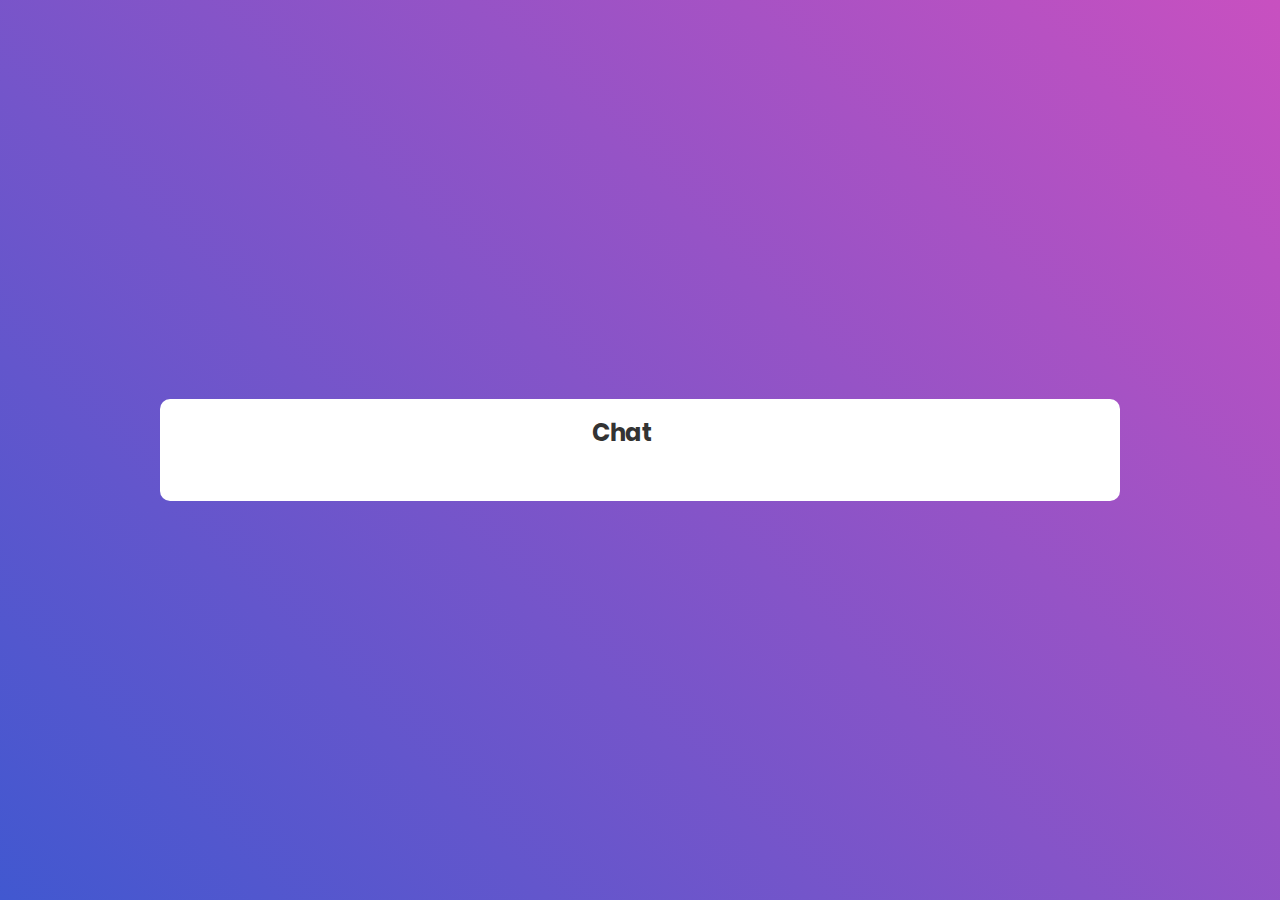
<file: src/view/chat.html>
<!DOCTYPE html>
<html lang="en">
<head>
	<title>Chat</title>
	<meta charset="UTF-8">
	<meta name="viewport" content="width=device-width, initial-scale=1">
<!--===============================================================================================-->	
	<link rel="icon" type="image/png" href="images/icons/favicon.ico"/>
<!--===============================================================================================-->
	<link rel="stylesheet" type="text/css" href="vendor/bootstrap/css/bootstrap.min.css">
<!--===============================================================================================-->
	<link rel="stylesheet" type="text/css" href="fonts/font-awesome-4.7.0/css/font-awesome.min.css">
<!--===============================================================================================-->
	<link rel="stylesheet" type="text/css" href="vendor/animate/animate.css">
<!--===============================================================================================-->	
	<link rel="stylesheet" type="text/css" href="vendor/css-hamburgers/hamburgers.min.css">
<!--===============================================================================================-->
	<link rel="stylesheet" type="text/css" href="vendor/select2/select2.min.css">
<!--===============================================================================================-->
	<link rel="stylesheet" type="text/css" href="css/util.css">
	<link rel="stylesheet" type="text/css" href="css/main.css">
    <link rel="stylesheet" href="https://maxcdn.bootstrapcdn.com/bootstrap/4.0.0-beta/css/bootstrap.min.css" integrity="sha384-/Y6pD6FV/Vv2HJnA6t+vslU6fwYXjCFtcEpHbNJ0lyAFsXTsjBbfaDjzALeQsN6M" crossorigin="anonymous">
<!--===============================================================================================-->
</head>
<body>
	
	<div class="limiter">
		<div class="container-login100">
			<div class="wrap-chat100">
					<span class="login100-form-title">
						Chat
					</span>
			</div>
		</div>
	</div>
	
	

	
<!--===============================================================================================-->	
	<script src="vendor/jquery/jquery-3.2.1.min.js"></script>
<!--===============================================================================================-->
	<script src="vendor/bootstrap/js/popper.js"></script>
	<script src="vendor/bootstrap/js/bootstrap.min.js"></script>
<!--===============================================================================================-->
	<script src="vendor/select2/select2.min.js"></script>
<!--===============================================================================================-->
	<script src="vendor/tilt/tilt.jquery.min.js"></script>
	<script >
		$('.js-tilt').tilt({
			scale: 1.1
		})
	</script>
<!--===============================================================================================-->
	<script src="js/main.js"></script>

</body>
</html>
</file>
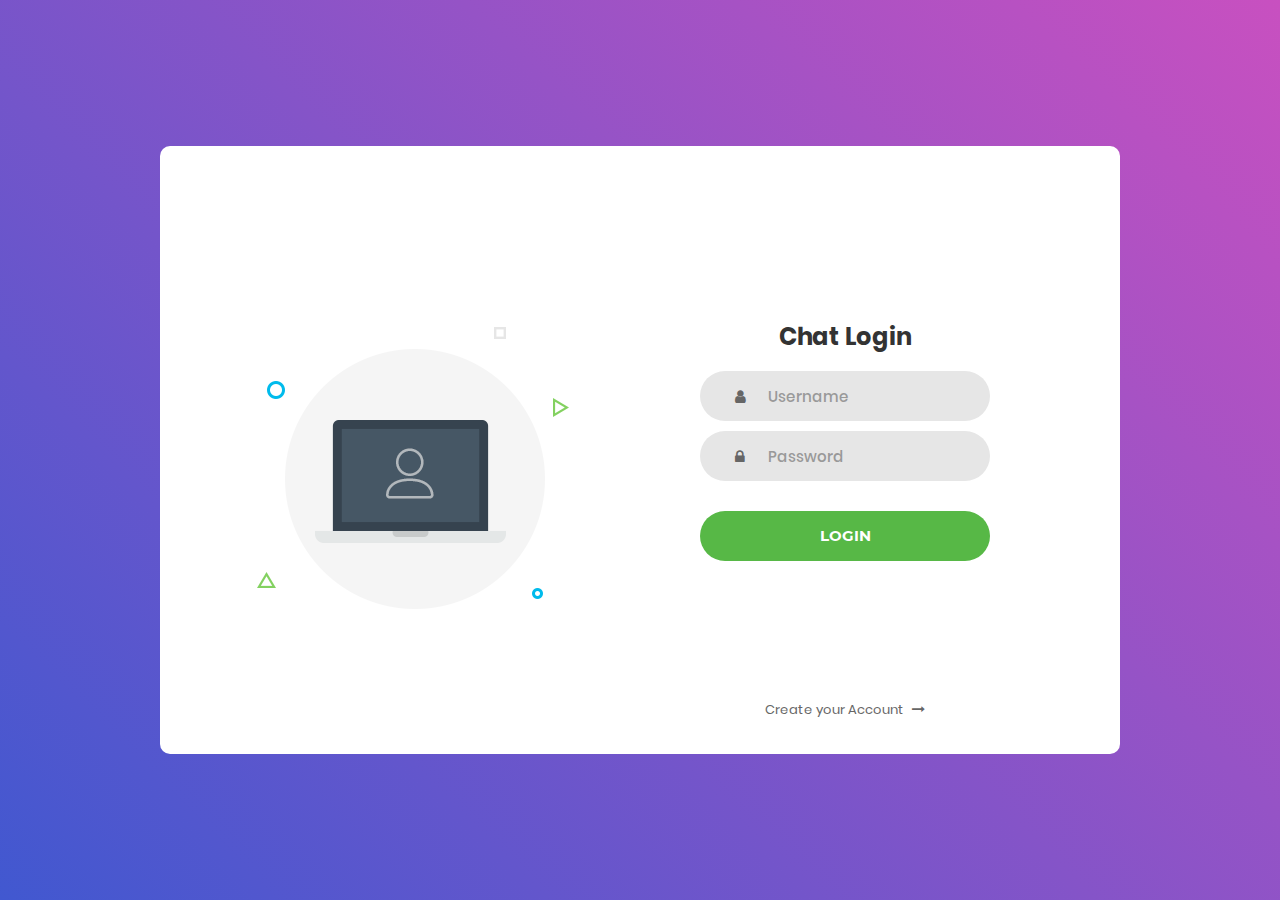
<file: src/view/login.html>
<!DOCTYPE html>
<html lang="en">
<head>
	<title>Login</title>
	<meta charset="UTF-8">
	<meta name="viewport" content="width=device-width, initial-scale=1">
<!--===============================================================================================-->	
	<link rel="icon" type="image/png" href="images/icons/favicon.ico"/>
<!--===============================================================================================-->
	<link rel="stylesheet" type="text/css" href="vendor/bootstrap/css/bootstrap.min.css">
<!--===============================================================================================-->
	<link rel="stylesheet" type="text/css" href="fonts/font-awesome-4.7.0/css/font-awesome.min.css">
<!--===============================================================================================-->
	<link rel="stylesheet" type="text/css" href="vendor/animate/animate.css">
<!--===============================================================================================-->	
	<link rel="stylesheet" type="text/css" href="vendor/css-hamburgers/hamburgers.min.css">
<!--===============================================================================================-->
	<link rel="stylesheet" type="text/css" href="vendor/select2/select2.min.css">
<!--===============================================================================================-->
	<link rel="stylesheet" type="text/css" href="css/util.css">
	<link rel="stylesheet" type="text/css" href="css/main.css">
<!--===============================================================================================-->
</head>
<body>
	
	<div class="limiter">
		<div class="container-login100">
			<div class="wrap-login100">
				<div class="login100-pic js-tilt" data-tilt>
					<img src="images/img-01.png" alt="IMG">
				</div>

				<form class="login100-form validate-form" action="../controller/login.php" method="post">
					<span class="login100-form-title">
						Chat Login
					</span>

					<div class="wrap-input100 validate-input" data-validate = "Username is required">
						<input class="input100" type="text" name="username" placeholder="Username">
						<span class="focus-input100"></span>
						<span class="symbol-input100">
							<i class="fa fa-user" aria-hidden="true"></i>
						</span>
					</div>

					<div class="wrap-input100 validate-input" data-validate = "Password is required">
						<input class="input100" type="password" name="pass" placeholder="Password">
						<span class="focus-input100"></span>
						<span class="symbol-input100">
							<i class="fa fa-lock" aria-hidden="true"></i>
						</span>
					</div>
					
					<div class="container-login100-form-btn">
						<button class="login100-form-btn">
							Login
						</button>
					</div>

					

					<div class="text-center p-t-136">
						<a class="txt2" href="register.html">
							Create your Account
							<i class="fa fa-long-arrow-right m-l-5" aria-hidden="true"></i>
						</a>
					</div>
				</form>
			</div>
		</div>
	</div>
	

</body>

<!--===============================================================================================-->	
<script src="vendor/jquery/jquery-3.2.1.min.js"></script>
<!--===============================================================================================-->
	<script src="vendor/bootstrap/js/popper.js"></script>
	<script src="vendor/bootstrap/js/bootstrap.min.js"></script>
<!--===============================================================================================-->
	<script src="vendor/select2/select2.min.js"></script>
<!--===============================================================================================-->
	<script src="vendor/tilt/tilt.jquery.min.js"></script>
	<script >
		$('.js-tilt').tilt({
			scale: 1.1
		})
	</script>
<!--===============================================================================================-->
	<script src="js/main.js"></script>
</html>
</file>
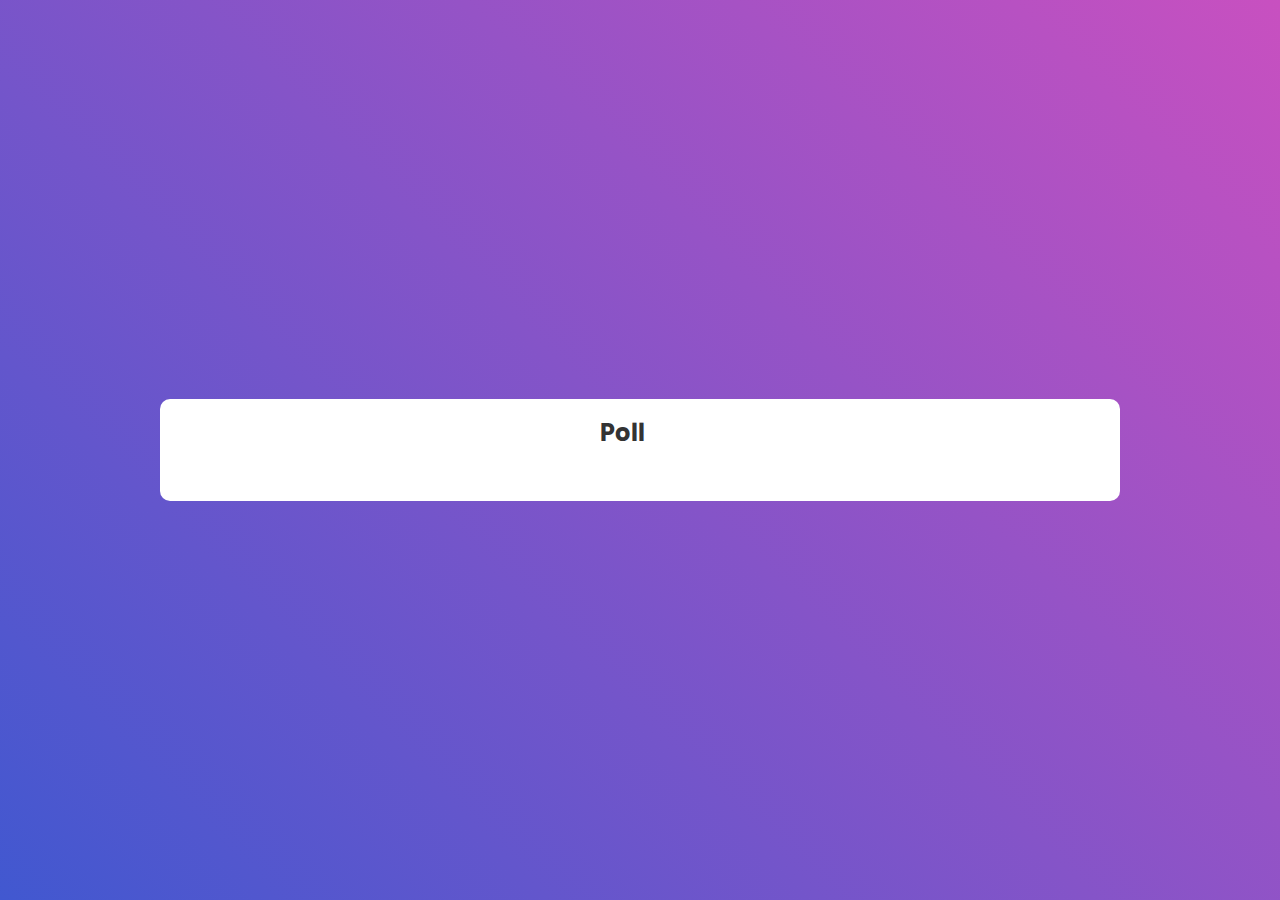
<file: src/view/poll.html>
<!DOCTYPE html>
<html lang="en">
<head>
	<title>Poll</title>
	<meta charset="UTF-8">
	<meta name="viewport" content="width=device-width, initial-scale=1">
<!--===============================================================================================-->	
	<link rel="icon" type="image/png" href="images/icons/favicon.ico"/>
<!--===============================================================================================-->
	<link rel="stylesheet" type="text/css" href="vendor/bootstrap/css/bootstrap.min.css">
<!--===============================================================================================-->
	<link rel="stylesheet" type="text/css" href="fonts/font-awesome-4.7.0/css/font-awesome.min.css">
<!--===============================================================================================-->
	<link rel="stylesheet" type="text/css" href="vendor/animate/animate.css">
<!--===============================================================================================-->	
	<link rel="stylesheet" type="text/css" href="vendor/css-hamburgers/hamburgers.min.css">
<!--===============================================================================================-->
	<link rel="stylesheet" type="text/css" href="vendor/select2/select2.min.css">
<!--===============================================================================================-->
	<link rel="stylesheet" type="text/css" href="css/util.css">
	<link rel="stylesheet" type="text/css" href="css/main.css">
    <link rel="stylesheet" href="https://maxcdn.bootstrapcdn.com/bootstrap/4.0.0-beta/css/bootstrap.min.css" integrity="sha384-/Y6pD6FV/Vv2HJnA6t+vslU6fwYXjCFtcEpHbNJ0lyAFsXTsjBbfaDjzALeQsN6M" crossorigin="anonymous">
<!--===============================================================================================-->
</head>
<body>
	
	<div class="limiter">
		<div class="container-login100">
			<div class="wrap-chat100">

				<form class="login100-form validate-form" action="../controller/login.php" method="post">
					<span class="login100-form-title">
						Poll
					</span>
                   
				</form>
			</div>
		</div>
	</div>
	
	

	
<!--===============================================================================================-->	
	<script src="vendor/jquery/jquery-3.2.1.min.js"></script>
<!--===============================================================================================-->
	<script src="vendor/bootstrap/js/popper.js"></script>
	<script src="vendor/bootstrap/js/bootstrap.min.js"></script>
<!--===============================================================================================-->
	<script src="vendor/select2/select2.min.js"></script>
<!--===============================================================================================-->
	<script src="vendor/tilt/tilt.jquery.min.js"></script>
	<script >
		$('.js-tilt').tilt({
			scale: 1.1
		})
	</script>
<!--===============================================================================================-->
	<script src="js/main.js"></script>

</body>
</html>
</file>
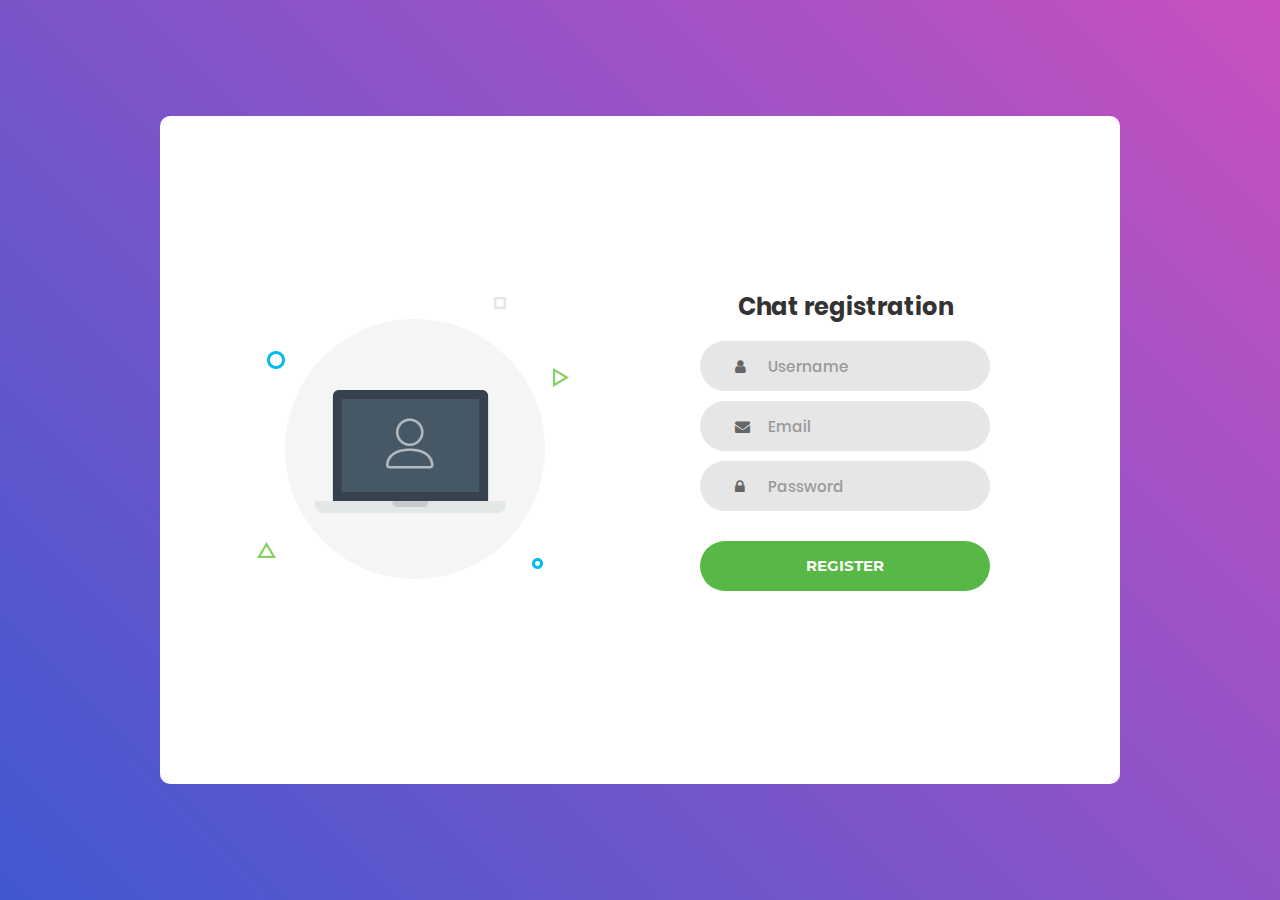
<file: src/view/register.html>
<!DOCTYPE html>
<html lang="en">
<head>
	<title>Register</title>
	<meta charset="UTF-8">
	<meta name="viewport" content="width=device-width, initial-scale=1">
<!--===============================================================================================-->	
	<link rel="icon" type="image/png" href="images/icons/favicon.ico"/>
<!--===============================================================================================-->
	<link rel="stylesheet" type="text/css" href="vendor/bootstrap/css/bootstrap.min.css">
<!--===============================================================================================-->
	<link rel="stylesheet" type="text/css" href="fonts/font-awesome-4.7.0/css/font-awesome.min.css">
<!--===============================================================================================-->
	<link rel="stylesheet" type="text/css" href="vendor/animate/animate.css">
<!--===============================================================================================-->	
	<link rel="stylesheet" type="text/css" href="vendor/css-hamburgers/hamburgers.min.css">
<!--===============================================================================================-->
	<link rel="stylesheet" type="text/css" href="vendor/select2/select2.min.css">
<!--===============================================================================================-->
	<link rel="stylesheet" type="text/css" href="css/util.css">
	<link rel="stylesheet" type="text/css" href="css/main.css">
<!--===============================================================================================-->
</head>
<body>
	
	<div class="limiter">
		<div class="container-login100">
			<div class="wrap-login100">
				<div class="login100-pic js-tilt" data-tilt>
					<img src="images/img-01.png" alt="IMG">
				</div>

				<form class="login100-form validate-form" action="login.php" method="post">
					<span class="login100-form-title">
						Chat registration
					</span>

					<div class="wrap-input100 validate-input" data-validate = "Username is required">
						<input class="input100" type="text" name="username" placeholder="Username">
						<span class="focus-input100"></span>
						<span class="symbol-input100">
							<i class="fa fa-user" aria-hidden="true"></i>
						</span>
					</div>

					<div class="wrap-input100 validate-input" data-validate = "Valid email is required: ex@abc.xyz">
						<input class="input100" type="text" name="email" placeholder="Email">
						<span class="focus-input100"></span>
						<span class="symbol-input100">
							<i class="fa fa-envelope" aria-hidden="true"></i>
						</span>
					</div>

					<div class="wrap-input100 validate-input" data-validate = "Password is required">
						<input class="input100" type="password" name="pass" placeholder="Password">
						<span class="focus-input100"></span>
						<span class="symbol-input100">
							<i class="fa fa-lock" aria-hidden="true"></i>
						</span>
					</div>
					
					<div class="container-login100-form-btn">
						<button class="login100-form-btn">
							Register
						</button>
					</div>

					<div class="text-center p-t-136" style="visibility: hidden;">
						<a class="txt2">
							Create your Account
							<i class="fa fa-long-arrow-right m-l-5" aria-hidden="true"></i>
						</a>
					</div>

				</form>
			</div>
		</div>
	</div>
	
	

	
<!--===============================================================================================-->	
	<script src="vendor/jquery/jquery-3.2.1.min.js"></script>
<!--===============================================================================================-->
	<script src="vendor/bootstrap/js/popper.js"></script>
	<script src="vendor/bootstrap/js/bootstrap.min.js"></script>
<!--===============================================================================================-->
	<script src="vendor/select2/select2.min.js"></script>
<!--===============================================================================================-->
	<script src="vendor/tilt/tilt.jquery.min.js"></script>
	<script >
		$('.js-tilt').tilt({
			scale: 1.1
		})
	</script>
<!--===============================================================================================-->
	<script src="js/main.js"></script>

</body>
</html>
</file>
<file: src/view/css/util.css>
/*[ FONT SIZE ]
///////////////////////////////////////////////////////////
*/
.fs-1 {font-size: 1px;}
.fs-2 {font-size: 2px;}
.fs-3 {font-size: 3px;}
.fs-4 {font-size: 4px;}
.fs-5 {font-size: 5px;}
.fs-6 {font-size: 6px;}
.fs-7 {font-size: 7px;}
.fs-8 {font-size: 8px;}
.fs-9 {font-size: 9px;}
.fs-10 {font-size: 10px;}
.fs-11 {font-size: 11px;}
.fs-12 {font-size: 12px;}
.fs-13 {font-size: 13px;}
.fs-14 {font-size: 14px;}
.fs-15 {font-size: 15px;}
.fs-16 {font-size: 16px;}
.fs-17 {font-size: 17px;}
.fs-18 {font-size: 18px;}
.fs-19 {font-size: 19px;}
.fs-20 {font-size: 20px;}
.fs-21 {font-size: 21px;}
.fs-22 {font-size: 22px;}
.fs-23 {font-size: 23px;}
.fs-24 {font-size: 24px;}
.fs-25 {font-size: 25px;}
.fs-26 {font-size: 26px;}
.fs-27 {font-size: 27px;}
.fs-28 {font-size: 28px;}
.fs-29 {font-size: 29px;}
.fs-30 {font-size: 30px;}
.fs-31 {font-size: 31px;}
.fs-32 {font-size: 32px;}
.fs-33 {font-size: 33px;}
.fs-34 {font-size: 34px;}
.fs-35 {font-size: 35px;}
.fs-36 {font-size: 36px;}
.fs-37 {font-size: 37px;}
.fs-38 {font-size: 38px;}
.fs-39 {font-size: 39px;}
.fs-40 {font-size: 40px;}
.fs-41 {font-size: 41px;}
.fs-42 {font-size: 42px;}
.fs-43 {font-size: 43px;}
.fs-44 {font-size: 44px;}
.fs-45 {font-size: 45px;}
.fs-46 {font-size: 46px;}
.fs-47 {font-size: 47px;}
.fs-48 {font-size: 48px;}
.fs-49 {font-size: 49px;}
.fs-50 {font-size: 50px;}
.fs-51 {font-size: 51px;}
.fs-52 {font-size: 52px;}
.fs-53 {font-size: 53px;}
.fs-54 {font-size: 54px;}
.fs-55 {font-size: 55px;}
.fs-56 {font-size: 56px;}
.fs-57 {font-size: 57px;}
.fs-58 {font-size: 58px;}
.fs-59 {font-size: 59px;}
.fs-60 {font-size: 60px;}
.fs-61 {font-size: 61px;}
.fs-62 {font-size: 62px;}
.fs-63 {font-size: 63px;}
.fs-64 {font-size: 64px;}
.fs-65 {font-size: 65px;}
.fs-66 {font-size: 66px;}
.fs-67 {font-size: 67px;}
.fs-68 {font-size: 68px;}
.fs-69 {font-size: 69px;}
.fs-70 {font-size: 70px;}
.fs-71 {font-size: 71px;}
.fs-72 {font-size: 72px;}
.fs-73 {font-size: 73px;}
.fs-74 {font-size: 74px;}
.fs-75 {font-size: 75px;}
.fs-76 {font-size: 76px;}
.fs-77 {font-size: 77px;}
.fs-78 {font-size: 78px;}
.fs-79 {font-size: 79px;}
.fs-80 {font-size: 80px;}
.fs-81 {font-size: 81px;}
.fs-82 {font-size: 82px;}
.fs-83 {font-size: 83px;}
.fs-84 {font-size: 84px;}
.fs-85 {font-size: 85px;}
.fs-86 {font-size: 86px;}
.fs-87 {font-size: 87px;}
.fs-88 {font-size: 88px;}
.fs-89 {font-size: 89px;}
.fs-90 {font-size: 90px;}
.fs-91 {font-size: 91px;}
.fs-92 {font-size: 92px;}
.fs-93 {font-size: 93px;}
.fs-94 {font-size: 94px;}
.fs-95 {font-size: 95px;}
.fs-96 {font-size: 96px;}
.fs-97 {font-size: 97px;}
.fs-98 {font-size: 98px;}
.fs-99 {font-size: 99px;}
.fs-100 {font-size: 100px;}
.fs-101 {font-size: 101px;}
.fs-102 {font-size: 102px;}
.fs-103 {font-size: 103px;}
.fs-104 {font-size: 104px;}
.fs-105 {font-size: 105px;}
.fs-106 {font-size: 106px;}
.fs-107 {font-size: 107px;}
.fs-108 {font-size: 108px;}
.fs-109 {font-size: 109px;}
.fs-110 {font-size: 110px;}
.fs-111 {font-size: 111px;}
.fs-112 {font-size: 112px;}
.fs-113 {font-size: 113px;}
.fs-114 {font-size: 114px;}
.fs-115 {font-size: 115px;}
.fs-116 {font-size: 116px;}
.fs-117 {font-size: 117px;}
.fs-118 {font-size: 118px;}
.fs-119 {font-size: 119px;}
.fs-120 {font-size: 120px;}
.fs-121 {font-size: 121px;}
.fs-122 {font-size: 122px;}
.fs-123 {font-size: 123px;}
.fs-124 {font-size: 124px;}
.fs-125 {font-size: 125px;}
.fs-126 {font-size: 126px;}
.fs-127 {font-size: 127px;}
.fs-128 {font-size: 128px;}
.fs-129 {font-size: 129px;}
.fs-130 {font-size: 130px;}
.fs-131 {font-size: 131px;}
.fs-132 {font-size: 132px;}
.fs-133 {font-size: 133px;}
.fs-134 {font-size: 134px;}
.fs-135 {font-size: 135px;}
.fs-136 {font-size: 136px;}
.fs-137 {font-size: 137px;}
.fs-138 {font-size: 138px;}
.fs-139 {font-size: 139px;}
.fs-140 {font-size: 140px;}
.fs-141 {font-size: 141px;}
.fs-142 {font-size: 142px;}
.fs-143 {font-size: 143px;}
.fs-144 {font-size: 144px;}
.fs-145 {font-size: 145px;}
.fs-146 {font-size: 146px;}
.fs-147 {font-size: 147px;}
.fs-148 {font-size: 148px;}
.fs-149 {font-size: 149px;}
.fs-150 {font-size: 150px;}
.fs-151 {font-size: 151px;}
.fs-152 {font-size: 152px;}
.fs-153 {font-size: 153px;}
.fs-154 {font-size: 154px;}
.fs-155 {font-size: 155px;}
.fs-156 {font-size: 156px;}
.fs-157 {font-size: 157px;}
.fs-158 {font-size: 158px;}
.fs-159 {font-size: 159px;}
.fs-160 {font-size: 160px;}
.fs-161 {font-size: 161px;}
.fs-162 {font-size: 162px;}
.fs-163 {font-size: 163px;}
.fs-164 {font-size: 164px;}
.fs-165 {font-size: 165px;}
.fs-166 {font-size: 166px;}
.fs-167 {font-size: 167px;}
.fs-168 {font-size: 168px;}
.fs-169 {font-size: 169px;}
.fs-170 {font-size: 170px;}
.fs-171 {font-size: 171px;}
.fs-172 {font-size: 172px;}
.fs-173 {font-size: 173px;}
.fs-174 {font-size: 174px;}
.fs-175 {font-size: 175px;}
.fs-176 {font-size: 176px;}
.fs-177 {font-size: 177px;}
.fs-178 {font-size: 178px;}
.fs-179 {font-size: 179px;}
.fs-180 {font-size: 180px;}
.fs-181 {font-size: 181px;}
.fs-182 {font-size: 182px;}
.fs-183 {font-size: 183px;}
.fs-184 {font-size: 184px;}
.fs-185 {font-size: 185px;}
.fs-186 {font-size: 186px;}
.fs-187 {font-size: 187px;}
.fs-188 {font-size: 188px;}
.fs-189 {font-size: 189px;}
.fs-190 {font-size: 190px;}
.fs-191 {font-size: 191px;}
.fs-192 {font-size: 192px;}
.fs-193 {font-size: 193px;}
.fs-194 {font-size: 194px;}
.fs-195 {font-size: 195px;}
.fs-196 {font-size: 196px;}
.fs-197 {font-size: 197px;}
.fs-198 {font-size: 198px;}
.fs-199 {font-size: 199px;}
.fs-200 {font-size: 200px;}

/*[ PADDING ]
///////////////////////////////////////////////////////////
*/
.p-t-0 {padding-top: 0px;}
.p-t-1 {padding-top: 1px;}
.p-t-2 {padding-top: 2px;}
.p-t-3 {padding-top: 3px;}
.p-t-4 {padding-top: 4px;}
.p-t-5 {padding-top: 5px;}
.p-t-6 {padding-top: 6px;}
.p-t-7 {padding-top: 7px;}
.p-t-8 {padding-top: 8px;}
.p-t-9 {padding-top: 9px;}
.p-t-10 {padding-top: 10px;}
.p-t-11 {padding-top: 11px;}
.p-t-12 {padding-top: 12px;}
.p-t-13 {padding-top: 13px;}
.p-t-14 {padding-top: 14px;}
.p-t-15 {padding-top: 15px;}
.p-t-16 {padding-top: 16px;}
.p-t-17 {padding-top: 17px;}
.p-t-18 {padding-top: 18px;}
.p-t-19 {padding-top: 19px;}
.p-t-20 {padding-top: 20px;}
.p-t-21 {padding-top: 21px;}
.p-t-22 {padding-top: 22px;}
.p-t-23 {padding-top: 23px;}
.p-t-24 {padding-top: 24px;}
.p-t-25 {padding-top: 25px;}
.p-t-26 {padding-top: 26px;}
.p-t-27 {padding-top: 27px;}
.p-t-28 {padding-top: 28px;}
.p-t-29 {padding-top: 29px;}
.p-t-30 {padding-top: 30px;}
.p-t-31 {padding-top: 31px;}
.p-t-32 {padding-top: 32px;}
.p-t-33 {padding-top: 33px;}
.p-t-34 {padding-top: 34px;}
.p-t-35 {padding-top: 35px;}
.p-t-36 {padding-top: 36px;}
.p-t-37 {padding-top: 37px;}
.p-t-38 {padding-top: 38px;}
.p-t-39 {padding-top: 39px;}
.p-t-40 {padding-top: 40px;}
.p-t-41 {padding-top: 41px;}
.p-t-42 {padding-top: 42px;}
.p-t-43 {padding-top: 43px;}
.p-t-44 {padding-top: 44px;}
.p-t-45 {padding-top: 45px;}
.p-t-46 {padding-top: 46px;}
.p-t-47 {padding-top: 47px;}
.p-t-48 {padding-top: 48px;}
.p-t-49 {padding-top: 49px;}
.p-t-50 {padding-top: 50px;}
.p-t-51 {padding-top: 51px;}
.p-t-52 {padding-top: 52px;}
.p-t-53 {padding-top: 53px;}
.p-t-54 {padding-top: 54px;}
.p-t-55 {padding-top: 55px;}
.p-t-56 {padding-top: 56px;}
.p-t-57 {padding-top: 57px;}
.p-t-58 {padding-top: 58px;}
.p-t-59 {padding-top: 59px;}
.p-t-60 {padding-top: 60px;}
.p-t-61 {padding-top: 61px;}
.p-t-62 {padding-top: 62px;}
.p-t-63 {padding-top: 63px;}
.p-t-64 {padding-top: 64px;}
.p-t-65 {padding-top: 65px;}
.p-t-66 {padding-top: 66px;}
.p-t-67 {padding-top: 67px;}
.p-t-68 {padding-top: 68px;}
.p-t-69 {padding-top: 69px;}
.p-t-70 {padding-top: 70px;}
.p-t-71 {padding-top: 71px;}
.p-t-72 {padding-top: 72px;}
.p-t-73 {padding-top: 73px;}
.p-t-74 {padding-top: 74px;}
.p-t-75 {padding-top: 75px;}
.p-t-76 {padding-top: 76px;}
.p-t-77 {padding-top: 77px;}
.p-t-78 {padding-top: 78px;}
.p-t-79 {padding-top: 79px;}
.p-t-80 {padding-top: 80px;}
.p-t-81 {padding-top: 81px;}
.p-t-82 {padding-top: 82px;}
.p-t-83 {padding-top: 83px;}
.p-t-84 {padding-top: 84px;}
.p-t-85 {padding-top: 85px;}
.p-t-86 {padding-top: 86px;}
.p-t-87 {padding-top: 87px;}
.p-t-88 {padding-top: 88px;}
.p-t-89 {padding-top: 89px;}
.p-t-90 {padding-top: 90px;}
.p-t-91 {padding-top: 91px;}
.p-t-92 {padding-top: 92px;}
.p-t-93 {padding-top: 93px;}
.p-t-94 {padding-top: 94px;}
.p-t-95 {padding-top: 95px;}
.p-t-96 {padding-top: 96px;}
.p-t-97 {padding-top: 97px;}
.p-t-98 {padding-top: 98px;}
.p-t-99 {padding-top: 99px;}
.p-t-100 {padding-top: 100px;}
.p-t-101 {padding-top: 101px;}
.p-t-102 {padding-top: 102px;}
.p-t-103 {padding-top: 103px;}
.p-t-104 {padding-top: 104px;}
.p-t-105 {padding-top: 105px;}
.p-t-106 {padding-top: 106px;}
.p-t-107 {padding-top: 107px;}
.p-t-108 {padding-top: 108px;}
.p-t-109 {padding-top: 109px;}
.p-t-110 {padding-top: 110px;}
.p-t-111 {padding-top: 111px;}
.p-t-112 {padding-top: 112px;}
.p-t-113 {padding-top: 113px;}
.p-t-114 {padding-top: 114px;}
.p-t-115 {padding-top: 115px;}
.p-t-116 {padding-top: 116px;}
.p-t-117 {padding-top: 117px;}
.p-t-118 {padding-top: 118px;}
.p-t-119 {padding-top: 119px;}
.p-t-120 {padding-top: 120px;}
.p-t-121 {padding-top: 121px;}
.p-t-122 {padding-top: 122px;}
.p-t-123 {padding-top: 123px;}
.p-t-124 {padding-top: 124px;}
.p-t-125 {padding-top: 125px;}
.p-t-126 {padding-top: 126px;}
.p-t-127 {padding-top: 127px;}
.p-t-128 {padding-top: 128px;}
.p-t-129 {padding-top: 129px;}
.p-t-130 {padding-top: 130px;}
.p-t-131 {padding-top: 131px;}
.p-t-132 {padding-top: 132px;}
.p-t-133 {padding-top: 133px;}
.p-t-134 {padding-top: 134px;}
.p-t-135 {padding-top: 135px;}
.p-t-136 {padding-top: 136px;}
.p-t-137 {padding-top: 137px;}
.p-t-138 {padding-top: 138px;}
.p-t-139 {padding-top: 139px;}
.p-t-140 {padding-top: 140px;}
.p-t-141 {padding-top: 141px;}
.p-t-142 {padding-top: 142px;}
.p-t-143 {padding-top: 143px;}
.p-t-144 {padding-top: 144px;}
.p-t-145 {padding-top: 145px;}
.p-t-146 {padding-top: 146px;}
.p-t-147 {padding-top: 147px;}
.p-t-148 {padding-top: 148px;}
.p-t-149 {padding-top: 149px;}
.p-t-150 {padding-top: 150px;}
.p-t-151 {padding-top: 151px;}
.p-t-152 {padding-top: 152px;}
.p-t-153 {padding-top: 153px;}
.p-t-154 {padding-top: 154px;}
.p-t-155 {padding-top: 155px;}
.p-t-156 {padding-top: 156px;}
.p-t-157 {padding-top: 157px;}
.p-t-158 {padding-top: 158px;}
.p-t-159 {padding-top: 159px;}
.p-t-160 {padding-top: 160px;}
.p-t-161 {padding-top: 161px;}
.p-t-162 {padding-top: 162px;}
.p-t-163 {padding-top: 163px;}
.p-t-164 {padding-top: 164px;}
.p-t-165 {padding-top: 165px;}
.p-t-166 {padding-top: 166px;}
.p-t-167 {padding-top: 167px;}
.p-t-168 {padding-top: 168px;}
.p-t-169 {padding-top: 169px;}
.p-t-170 {padding-top: 170px;}
.p-t-171 {padding-top: 171px;}
.p-t-172 {padding-top: 172px;}
.p-t-173 {padding-top: 173px;}
.p-t-174 {padding-top: 174px;}
.p-t-175 {padding-top: 175px;}
.p-t-176 {padding-top: 176px;}
.p-t-177 {padding-top: 177px;}
.p-t-178 {padding-top: 178px;}
.p-t-179 {padding-top: 179px;}
.p-t-180 {padding-top: 180px;}
.p-t-181 {padding-top: 181px;}
.p-t-182 {padding-top: 182px;}
.p-t-183 {padding-top: 183px;}
.p-t-184 {padding-top: 184px;}
.p-t-185 {padding-top: 185px;}
.p-t-186 {padding-top: 186px;}
.p-t-187 {padding-top: 187px;}
.p-t-188 {padding-top: 188px;}
.p-t-189 {padding-top: 189px;}
.p-t-190 {padding-top: 190px;}
.p-t-191 {padding-top: 191px;}
.p-t-192 {padding-top: 192px;}
.p-t-193 {padding-top: 193px;}
.p-t-194 {padding-top: 194px;}
.p-t-195 {padding-top: 195px;}
.p-t-196 {padding-top: 196px;}
.p-t-197 {padding-top: 197px;}
.p-t-198 {padding-top: 198px;}
.p-t-199 {padding-top: 199px;}
.p-t-200 {padding-top: 200px;}
.p-t-201 {padding-top: 201px;}
.p-t-202 {padding-top: 202px;}
.p-t-203 {padding-top: 203px;}
.p-t-204 {padding-top: 204px;}
.p-t-205 {padding-top: 205px;}
.p-t-206 {padding-top: 206px;}
.p-t-207 {padding-top: 207px;}
.p-t-208 {padding-top: 208px;}
.p-t-209 {padding-top: 209px;}
.p-t-210 {padding-top: 210px;}
.p-t-211 {padding-top: 211px;}
.p-t-212 {padding-top: 212px;}
.p-t-213 {padding-top: 213px;}
.p-t-214 {padding-top: 214px;}
.p-t-215 {padding-top: 215px;}
.p-t-216 {padding-top: 216px;}
.p-t-217 {padding-top: 217px;}
.p-t-218 {padding-top: 218px;}
.p-t-219 {padding-top: 219px;}
.p-t-220 {padding-top: 220px;}
.p-t-221 {padding-top: 221px;}
.p-t-222 {padding-top: 222px;}
.p-t-223 {padding-top: 223px;}
.p-t-224 {padding-top: 224px;}
.p-t-225 {padding-top: 225px;}
.p-t-226 {padding-top: 226px;}
.p-t-227 {padding-top: 227px;}
.p-t-228 {padding-top: 228px;}
.p-t-229 {padding-top: 229px;}
.p-t-230 {padding-top: 230px;}
.p-t-231 {padding-top: 231px;}
.p-t-232 {padding-top: 232px;}
.p-t-233 {padding-top: 233px;}
.p-t-234 {padding-top: 234px;}
.p-t-235 {padding-top: 235px;}
.p-t-236 {padding-top: 236px;}
.p-t-237 {padding-top: 237px;}
.p-t-238 {padding-top: 238px;}
.p-t-239 {padding-top: 239px;}
.p-t-240 {padding-top: 240px;}
.p-t-241 {padding-top: 241px;}
.p-t-242 {padding-top: 242px;}
.p-t-243 {padding-top: 243px;}
.p-t-244 {padding-top: 244px;}
.p-t-245 {padding-top: 245px;}
.p-t-246 {padding-top: 246px;}
.p-t-247 {padding-top: 247px;}
.p-t-248 {padding-top: 248px;}
.p-t-249 {padding-top: 249px;}
.p-t-250 {padding-top: 250px;}
.p-b-0 {padding-bottom: 0px;}
.p-b-1 {padding-bottom: 1px;}
.p-b-2 {padding-bottom: 2px;}
.p-b-3 {padding-bottom: 3px;}
.p-b-4 {padding-bottom: 4px;}
.p-b-5 {padding-bottom: 5px;}
.p-b-6 {padding-bottom: 6px;}
.p-b-7 {padding-bottom: 7px;}
.p-b-8 {padding-bottom: 8px;}
.p-b-9 {padding-bottom: 9px;}
.p-b-10 {padding-bottom: 10px;}
.p-b-11 {padding-bottom: 11px;}
.p-b-12 {padding-bottom: 12px;}
.p-b-13 {padding-bottom: 13px;}
.p-b-14 {padding-bottom: 14px;}
.p-b-15 {padding-bottom: 15px;}
.p-b-16 {padding-bottom: 16px;}
.p-b-17 {padding-bottom: 17px;}
.p-b-18 {padding-bottom: 18px;}
.p-b-19 {padding-bottom: 19px;}
.p-b-20 {padding-bottom: 20px;}
.p-b-21 {padding-bottom: 21px;}
.p-b-22 {padding-bottom: 22px;}
.p-b-23 {padding-bottom: 23px;}
.p-b-24 {padding-bottom: 24px;}
.p-b-25 {padding-bottom: 25px;}
.p-b-26 {padding-bottom: 26px;}
.p-b-27 {padding-bottom: 27px;}
.p-b-28 {padding-bottom: 28px;}
.p-b-29 {padding-bottom: 29px;}
.p-b-30 {padding-bottom: 30px;}
.p-b-31 {padding-bottom: 31px;}
.p-b-32 {padding-bottom: 32px;}
.p-b-33 {padding-bottom: 33px;}
.p-b-34 {padding-bottom: 34px;}
.p-b-35 {padding-bottom: 35px;}
.p-b-36 {padding-bottom: 36px;}
.p-b-37 {padding-bottom: 37px;}
.p-b-38 {padding-bottom: 38px;}
.p-b-39 {padding-bottom: 39px;}
.p-b-40 {padding-bottom: 40px;}
.p-b-41 {padding-bottom: 41px;}
.p-b-42 {padding-bottom: 42px;}
.p-b-43 {padding-bottom: 43px;}
.p-b-44 {padding-bottom: 44px;}
.p-b-45 {padding-bottom: 45px;}
.p-b-46 {padding-bottom: 46px;}
.p-b-47 {padding-bottom: 47px;}
.p-b-48 {padding-bottom: 48px;}
.p-b-49 {padding-bottom: 49px;}
.p-b-50 {padding-bottom: 50px;}
.p-b-51 {padding-bottom: 51px;}
.p-b-52 {padding-bottom: 52px;}
.p-b-53 {padding-bottom: 53px;}
.p-b-54 {padding-bottom: 54px;}
.p-b-55 {padding-bottom: 55px;}
.p-b-56 {padding-bottom: 56px;}
.p-b-57 {padding-bottom: 57px;}
.p-b-58 {padding-bottom: 58px;}
.p-b-59 {padding-bottom: 59px;}
.p-b-60 {padding-bottom: 60px;}
.p-b-61 {padding-bottom: 61px;}
.p-b-62 {padding-bottom: 62px;}
.p-b-63 {padding-bottom: 63px;}
.p-b-64 {padding-bottom: 64px;}
.p-b-65 {padding-bottom: 65px;}
.p-b-66 {padding-bottom: 66px;}
.p-b-67 {padding-bottom: 67px;}
.p-b-68 {padding-bottom: 68px;}
.p-b-69 {padding-bottom: 69px;}
.p-b-70 {padding-bottom: 70px;}
.p-b-71 {padding-bottom: 71px;}
.p-b-72 {padding-bottom: 72px;}
.p-b-73 {padding-bottom: 73px;}
.p-b-74 {padding-bottom: 74px;}
.p-b-75 {padding-bottom: 75px;}
.p-b-76 {padding-bottom: 76px;}
.p-b-77 {padding-bottom: 77px;}
.p-b-78 {padding-bottom: 78px;}
.p-b-79 {padding-bottom: 79px;}
.p-b-80 {padding-bottom: 80px;}
.p-b-81 {padding-bottom: 81px;}
.p-b-82 {padding-bottom: 82px;}
.p-b-83 {padding-bottom: 83px;}
.p-b-84 {padding-bottom: 84px;}
.p-b-85 {padding-bottom: 85px;}
.p-b-86 {padding-bottom: 86px;}
.p-b-87 {padding-bottom: 87px;}
.p-b-88 {padding-bottom: 88px;}
.p-b-89 {padding-bottom: 89px;}
.p-b-90 {padding-bottom: 90px;}
.p-b-91 {padding-bottom: 91px;}
.p-b-92 {padding-bottom: 92px;}
.p-b-93 {padding-bottom: 93px;}
.p-b-94 {padding-bottom: 94px;}
.p-b-95 {padding-bottom: 95px;}
.p-b-96 {padding-bottom: 96px;}
.p-b-97 {padding-bottom: 97px;}
.p-b-98 {padding-bottom: 98px;}
.p-b-99 {padding-bottom: 99px;}
.p-b-100 {padding-bottom: 100px;}
.p-b-101 {padding-bottom: 101px;}
.p-b-102 {padding-bottom: 102px;}
.p-b-103 {padding-bottom: 103px;}
.p-b-104 {padding-bottom: 104px;}
.p-b-105 {padding-bottom: 105px;}
.p-b-106 {padding-bottom: 106px;}
.p-b-107 {padding-bottom: 107px;}
.p-b-108 {padding-bottom: 108px;}
.p-b-109 {padding-bottom: 109px;}
.p-b-110 {padding-bottom: 110px;}
.p-b-111 {padding-bottom: 111px;}
.p-b-112 {padding-bottom: 112px;}
.p-b-113 {padding-bottom: 113px;}
.p-b-114 {padding-bottom: 114px;}
.p-b-115 {padding-bottom: 115px;}
.p-b-116 {padding-bottom: 116px;}
.p-b-117 {padding-bottom: 117px;}
.p-b-118 {padding-bottom: 118px;}
.p-b-119 {padding-bottom: 119px;}
.p-b-120 {padding-bottom: 120px;}
.p-b-121 {padding-bottom: 121px;}
.p-b-122 {padding-bottom: 122px;}
.p-b-123 {padding-bottom: 123px;}
.p-b-124 {padding-bottom: 124px;}
.p-b-125 {padding-bottom: 125px;}
.p-b-126 {padding-bottom: 126px;}
.p-b-127 {padding-bottom: 127px;}
.p-b-128 {padding-bottom: 128px;}
.p-b-129 {padding-bottom: 129px;}
.p-b-130 {padding-bottom: 130px;}
.p-b-131 {padding-bottom: 131px;}
.p-b-132 {padding-bottom: 132px;}
.p-b-133 {padding-bottom: 133px;}
.p-b-134 {padding-bottom: 134px;}
.p-b-135 {padding-bottom: 135px;}
.p-b-136 {padding-bottom: 136px;}
.p-b-137 {padding-bottom: 137px;}
.p-b-138 {padding-bottom: 138px;}
.p-b-139 {padding-bottom: 139px;}
.p-b-140 {padding-bottom: 140px;}
.p-b-141 {padding-bottom: 141px;}
.p-b-142 {padding-bottom: 142px;}
.p-b-143 {padding-bottom: 143px;}
.p-b-144 {padding-bottom: 144px;}
.p-b-145 {padding-bottom: 145px;}
.p-b-146 {padding-bottom: 146px;}
.p-b-147 {padding-bottom: 147px;}
.p-b-148 {padding-bottom: 148px;}
.p-b-149 {padding-bottom: 149px;}
.p-b-150 {padding-bottom: 150px;}
.p-b-151 {padding-bottom: 151px;}
.p-b-152 {padding-bottom: 152px;}
.p-b-153 {padding-bottom: 153px;}
.p-b-154 {padding-bottom: 154px;}
.p-b-155 {padding-bottom: 155px;}
.p-b-156 {padding-bottom: 156px;}
.p-b-157 {padding-bottom: 157px;}
.p-b-158 {padding-bottom: 158px;}
.p-b-159 {padding-bottom: 159px;}
.p-b-160 {padding-bottom: 160px;}
.p-b-161 {padding-bottom: 161px;}
.p-b-162 {padding-bottom: 162px;}
.p-b-163 {padding-bottom: 163px;}
.p-b-164 {padding-bottom: 164px;}
.p-b-165 {padding-bottom: 165px;}
.p-b-166 {padding-bottom: 166px;}
.p-b-167 {padding-bottom: 167px;}
.p-b-168 {padding-bottom: 168px;}
.p-b-169 {padding-bottom: 169px;}
.p-b-170 {padding-bottom: 170px;}
.p-b-171 {padding-bottom: 171px;}
.p-b-172 {padding-bottom: 172px;}
.p-b-173 {padding-bottom: 173px;}
.p-b-174 {padding-bottom: 174px;}
.p-b-175 {padding-bottom: 175px;}
.p-b-176 {padding-bottom: 176px;}
.p-b-177 {padding-bottom: 177px;}
.p-b-178 {padding-bottom: 178px;}
.p-b-179 {padding-bottom: 179px;}
.p-b-180 {padding-bottom: 180px;}
.p-b-181 {padding-bottom: 181px;}
.p-b-182 {padding-bottom: 182px;}
.p-b-183 {padding-bottom: 183px;}
.p-b-184 {padding-bottom: 184px;}
.p-b-185 {padding-bottom: 185px;}
.p-b-186 {padding-bottom: 186px;}
.p-b-187 {padding-bottom: 187px;}
.p-b-188 {padding-bottom: 188px;}
.p-b-189 {padding-bottom: 189px;}
.p-b-190 {padding-bottom: 190px;}
.p-b-191 {padding-bottom: 191px;}
.p-b-192 {padding-bottom: 192px;}
.p-b-193 {padding-bottom: 193px;}
.p-b-194 {padding-bottom: 194px;}
.p-b-195 {padding-bottom: 195px;}
.p-b-196 {padding-bottom: 196px;}
.p-b-197 {padding-bottom: 197px;}
.p-b-198 {padding-bottom: 198px;}
.p-b-199 {padding-bottom: 199px;}
.p-b-200 {padding-bottom: 200px;}
.p-b-201 {padding-bottom: 201px;}
.p-b-202 {padding-bottom: 202px;}
.p-b-203 {padding-bottom: 203px;}
.p-b-204 {padding-bottom: 204px;}
.p-b-205 {padding-bottom: 205px;}
.p-b-206 {padding-bottom: 206px;}
.p-b-207 {padding-bottom: 207px;}
.p-b-208 {padding-bottom: 208px;}
.p-b-209 {padding-bottom: 209px;}
.p-b-210 {padding-bottom: 210px;}
.p-b-211 {padding-bottom: 211px;}
.p-b-212 {padding-bottom: 212px;}
.p-b-213 {padding-bottom: 213px;}
.p-b-214 {padding-bottom: 214px;}
.p-b-215 {padding-bottom: 215px;}
.p-b-216 {padding-bottom: 216px;}
.p-b-217 {padding-bottom: 217px;}
.p-b-218 {padding-bottom: 218px;}
.p-b-219 {padding-bottom: 219px;}
.p-b-220 {padding-bottom: 220px;}
.p-b-221 {padding-bottom: 221px;}
.p-b-222 {padding-bottom: 222px;}
.p-b-223 {padding-bottom: 223px;}
.p-b-224 {padding-bottom: 224px;}
.p-b-225 {padding-bottom: 225px;}
.p-b-226 {padding-bottom: 226px;}
.p-b-227 {padding-bottom: 227px;}
.p-b-228 {padding-bottom: 228px;}
.p-b-229 {padding-bottom: 229px;}
.p-b-230 {padding-bottom: 230px;}
.p-b-231 {padding-bottom: 231px;}
.p-b-232 {padding-bottom: 232px;}
.p-b-233 {padding-bottom: 233px;}
.p-b-234 {padding-bottom: 234px;}
.p-b-235 {padding-bottom: 235px;}
.p-b-236 {padding-bottom: 236px;}
.p-b-237 {padding-bottom: 237px;}
.p-b-238 {padding-bottom: 238px;}
.p-b-239 {padding-bottom: 239px;}
.p-b-240 {padding-bottom: 240px;}
.p-b-241 {padding-bottom: 241px;}
.p-b-242 {padding-bottom: 242px;}
.p-b-243 {padding-bottom: 243px;}
.p-b-244 {padding-bottom: 244px;}
.p-b-245 {padding-bottom: 245px;}
.p-b-246 {padding-bottom: 246px;}
.p-b-247 {padding-bottom: 247px;}
.p-b-248 {padding-bottom: 248px;}
.p-b-249 {padding-bottom: 249px;}
.p-b-250 {padding-bottom: 250px;}
.p-l-0 {padding-left: 0px;}
.p-l-1 {padding-left: 1px;}
.p-l-2 {padding-left: 2px;}
.p-l-3 {padding-left: 3px;}
.p-l-4 {padding-left: 4px;}
.p-l-5 {padding-left: 5px;}
.p-l-6 {padding-left: 6px;}
.p-l-7 {padding-left: 7px;}
.p-l-8 {padding-left: 8px;}
.p-l-9 {padding-left: 9px;}
.p-l-10 {padding-left: 10px;}
.p-l-11 {padding-left: 11px;}
.p-l-12 {padding-left: 12px;}
.p-l-13 {padding-left: 13px;}
.p-l-14 {padding-left: 14px;}
.p-l-15 {padding-left: 15px;}
.p-l-16 {padding-left: 16px;}
.p-l-17 {padding-left: 17px;}
.p-l-18 {padding-left: 18px;}
.p-l-19 {padding-left: 19px;}
.p-l-20 {padding-left: 20px;}
.p-l-21 {padding-left: 21px;}
.p-l-22 {padding-left: 22px;}
.p-l-23 {padding-left: 23px;}
.p-l-24 {padding-left: 24px;}
.p-l-25 {padding-left: 25px;}
.p-l-26 {padding-left: 26px;}
.p-l-27 {padding-left: 27px;}
.p-l-28 {padding-left: 28px;}
.p-l-29 {padding-left: 29px;}
.p-l-30 {padding-left: 30px;}
.p-l-31 {padding-left: 31px;}
.p-l-32 {padding-left: 32px;}
.p-l-33 {padding-left: 33px;}
.p-l-34 {padding-left: 34px;}
.p-l-35 {padding-left: 35px;}
.p-l-36 {padding-left: 36px;}
.p-l-37 {padding-left: 37px;}
.p-l-38 {padding-left: 38px;}
.p-l-39 {padding-left: 39px;}
.p-l-40 {padding-left: 40px;}
.p-l-41 {padding-left: 41px;}
.p-l-42 {padding-left: 42px;}
.p-l-43 {padding-left: 43px;}
.p-l-44 {padding-left: 44px;}
.p-l-45 {padding-left: 45px;}
.p-l-46 {padding-left: 46px;}
.p-l-47 {padding-left: 47px;}
.p-l-48 {padding-left: 48px;}
.p-l-49 {padding-left: 49px;}
.p-l-50 {padding-left: 50px;}
.p-l-51 {padding-left: 51px;}
.p-l-52 {padding-left: 52px;}
.p-l-53 {padding-left: 53px;}
.p-l-54 {padding-left: 54px;}
.p-l-55 {padding-left: 55px;}
.p-l-56 {padding-left: 56px;}
.p-l-57 {padding-left: 57px;}
.p-l-58 {padding-left: 58px;}
.p-l-59 {padding-left: 59px;}
.p-l-60 {padding-left: 60px;}
.p-l-61 {padding-left: 61px;}
.p-l-62 {padding-left: 62px;}
.p-l-63 {padding-left: 63px;}
.p-l-64 {padding-left: 64px;}
.p-l-65 {padding-left: 65px;}
.p-l-66 {padding-left: 66px;}
.p-l-67 {padding-left: 67px;}
.p-l-68 {padding-left: 68px;}
.p-l-69 {padding-left: 69px;}
.p-l-70 {padding-left: 70px;}
.p-l-71 {padding-left: 71px;}
.p-l-72 {padding-left: 72px;}
.p-l-73 {padding-left: 73px;}
.p-l-74 {padding-left: 74px;}
.p-l-75 {padding-left: 75px;}
.p-l-76 {padding-left: 76px;}
.p-l-77 {padding-left: 77px;}
.p-l-78 {padding-left: 78px;}
.p-l-79 {padding-left: 79px;}
.p-l-80 {padding-left: 80px;}
.p-l-81 {padding-left: 81px;}
.p-l-82 {padding-left: 82px;}
.p-l-83 {padding-left: 83px;}
.p-l-84 {padding-left: 84px;}
.p-l-85 {padding-left: 85px;}
.p-l-86 {padding-left: 86px;}
.p-l-87 {padding-left: 87px;}
.p-l-88 {padding-left: 88px;}
.p-l-89 {padding-left: 89px;}
.p-l-90 {padding-left: 90px;}
.p-l-91 {padding-left: 91px;}
.p-l-92 {padding-left: 92px;}
.p-l-93 {padding-left: 93px;}
.p-l-94 {padding-left: 94px;}
.p-l-95 {padding-left: 95px;}
.p-l-96 {padding-left: 96px;}
.p-l-97 {padding-left: 97px;}
.p-l-98 {padding-left: 98px;}
.p-l-99 {padding-left: 99px;}
.p-l-100 {padding-left: 100px;}
.p-l-101 {padding-left: 101px;}
.p-l-102 {padding-left: 102px;}
.p-l-103 {padding-left: 103px;}
.p-l-104 {padding-left: 104px;}
.p-l-105 {padding-left: 105px;}
.p-l-106 {padding-left: 106px;}
.p-l-107 {padding-left: 107px;}
.p-l-108 {padding-left: 108px;}
.p-l-109 {padding-left: 109px;}
.p-l-110 {padding-left: 110px;}
.p-l-111 {padding-left: 111px;}
.p-l-112 {padding-left: 112px;}
.p-l-113 {padding-left: 113px;}
.p-l-114 {padding-left: 114px;}
.p-l-115 {padding-left: 115px;}
.p-l-116 {padding-left: 116px;}
.p-l-117 {padding-left: 117px;}
.p-l-118 {padding-left: 118px;}
.p-l-119 {padding-left: 119px;}
.p-l-120 {padding-left: 120px;}
.p-l-121 {padding-left: 121px;}
.p-l-122 {padding-left: 122px;}
.p-l-123 {padding-left: 123px;}
.p-l-124 {padding-left: 124px;}
.p-l-125 {padding-left: 125px;}
.p-l-126 {padding-left: 126px;}
.p-l-127 {padding-left: 127px;}
.p-l-128 {padding-left: 128px;}
.p-l-129 {padding-left: 129px;}
.p-l-130 {padding-left: 130px;}
.p-l-131 {padding-left: 131px;}
.p-l-132 {padding-left: 132px;}
.p-l-133 {padding-left: 133px;}
.p-l-134 {padding-left: 134px;}
.p-l-135 {padding-left: 135px;}
.p-l-136 {padding-left: 136px;}
.p-l-137 {padding-left: 137px;}
.p-l-138 {padding-left: 138px;}
.p-l-139 {padding-left: 139px;}
.p-l-140 {padding-left: 140px;}
.p-l-141 {padding-left: 141px;}
.p-l-142 {padding-left: 142px;}
.p-l-143 {padding-left: 143px;}
.p-l-144 {padding-left: 144px;}
.p-l-145 {padding-left: 145px;}
.p-l-146 {padding-left: 146px;}
.p-l-147 {padding-left: 147px;}
.p-l-148 {padding-left: 148px;}
.p-l-149 {padding-left: 149px;}
.p-l-150 {padding-left: 150px;}
.p-l-151 {padding-left: 151px;}
.p-l-152 {padding-left: 152px;}
.p-l-153 {padding-left: 153px;}
.p-l-154 {padding-left: 154px;}
.p-l-155 {padding-left: 155px;}
.p-l-156 {padding-left: 156px;}
.p-l-157 {padding-left: 157px;}
.p-l-158 {padding-left: 158px;}
.p-l-159 {padding-left: 159px;}
.p-l-160 {padding-left: 160px;}
.p-l-161 {padding-left: 161px;}
.p-l-162 {padding-left: 162px;}
.p-l-163 {padding-left: 163px;}
.p-l-164 {padding-left: 164px;}
.p-l-165 {padding-left: 165px;}
.p-l-166 {padding-left: 166px;}
.p-l-167 {padding-left: 167px;}
.p-l-168 {padding-left: 168px;}
.p-l-169 {padding-left: 169px;}
.p-l-170 {padding-left: 170px;}
.p-l-171 {padding-left: 171px;}
.p-l-172 {padding-left: 172px;}
.p-l-173 {padding-left: 173px;}
.p-l-174 {padding-left: 174px;}
.p-l-175 {padding-left: 175px;}
.p-l-176 {padding-left: 176px;}
.p-l-177 {padding-left: 177px;}
.p-l-178 {padding-left: 178px;}
.p-l-179 {padding-left: 179px;}
.p-l-180 {padding-left: 180px;}
.p-l-181 {padding-left: 181px;}
.p-l-182 {padding-left: 182px;}
.p-l-183 {padding-left: 183px;}
.p-l-184 {padding-left: 184px;}
.p-l-185 {padding-left: 185px;}
.p-l-186 {padding-left: 186px;}
.p-l-187 {padding-left: 187px;}
.p-l-188 {padding-left: 188px;}
.p-l-189 {padding-left: 189px;}
.p-l-190 {padding-left: 190px;}
.p-l-191 {padding-left: 191px;}
.p-l-192 {padding-left: 192px;}
.p-l-193 {padding-left: 193px;}
.p-l-194 {padding-left: 194px;}
.p-l-195 {padding-left: 195px;}
.p-l-196 {padding-left: 196px;}
.p-l-197 {padding-left: 197px;}
.p-l-198 {padding-left: 198px;}
.p-l-199 {padding-left: 199px;}
.p-l-200 {padding-left: 200px;}
.p-l-201 {padding-left: 201px;}
.p-l-202 {padding-left: 202px;}
.p-l-203 {padding-left: 203px;}
.p-l-204 {padding-left: 204px;}
.p-l-205 {padding-left: 205px;}
.p-l-206 {padding-left: 206px;}
.p-l-207 {padding-left: 207px;}
.p-l-208 {padding-left: 208px;}
.p-l-209 {padding-left: 209px;}
.p-l-210 {padding-left: 210px;}
.p-l-211 {padding-left: 211px;}
.p-l-212 {padding-left: 212px;}
.p-l-213 {padding-left: 213px;}
.p-l-214 {padding-left: 214px;}
.p-l-215 {padding-left: 215px;}
.p-l-216 {padding-left: 216px;}
.p-l-217 {padding-left: 217px;}
.p-l-218 {padding-left: 218px;}
.p-l-219 {padding-left: 219px;}
.p-l-220 {padding-left: 220px;}
.p-l-221 {padding-left: 221px;}
.p-l-222 {padding-left: 222px;}
.p-l-223 {padding-left: 223px;}
.p-l-224 {padding-left: 224px;}
.p-l-225 {padding-left: 225px;}
.p-l-226 {padding-left: 226px;}
.p-l-227 {padding-left: 227px;}
.p-l-228 {padding-left: 228px;}
.p-l-229 {padding-left: 229px;}
.p-l-230 {padding-left: 230px;}
.p-l-231 {padding-left: 231px;}
.p-l-232 {padding-left: 232px;}
.p-l-233 {padding-left: 233px;}
.p-l-234 {padding-left: 234px;}
.p-l-235 {padding-left: 235px;}
.p-l-236 {padding-left: 236px;}
.p-l-237 {padding-left: 237px;}
.p-l-238 {padding-left: 238px;}
.p-l-239 {padding-left: 239px;}
.p-l-240 {padding-left: 240px;}
.p-l-241 {padding-left: 241px;}
.p-l-242 {padding-left: 242px;}
.p-l-243 {padding-left: 243px;}
.p-l-244 {padding-left: 244px;}
.p-l-245 {padding-left: 245px;}
.p-l-246 {padding-left: 246px;}
.p-l-247 {padding-left: 247px;}
.p-l-248 {padding-left: 248px;}
.p-l-249 {padding-left: 249px;}
.p-l-250 {padding-left: 250px;}
.p-r-0 {padding-right: 0px;}
.p-r-1 {padding-right: 1px;}
.p-r-2 {padding-right: 2px;}
.p-r-3 {padding-right: 3px;}
.p-r-4 {padding-right: 4px;}
.p-r-5 {padding-right: 5px;}
.p-r-6 {padding-right: 6px;}
.p-r-7 {padding-right: 7px;}
.p-r-8 {padding-right: 8px;}
.p-r-9 {padding-right: 9px;}
.p-r-10 {padding-right: 10px;}
.p-r-11 {padding-right: 11px;}
.p-r-12 {padding-right: 12px;}
.p-r-13 {padding-right: 13px;}
.p-r-14 {padding-right: 14px;}
.p-r-15 {padding-right: 15px;}
.p-r-16 {padding-right: 16px;}
.p-r-17 {padding-right: 17px;}
.p-r-18 {padding-right: 18px;}
.p-r-19 {padding-right: 19px;}
.p-r-20 {padding-right: 20px;}
.p-r-21 {padding-right: 21px;}
.p-r-22 {padding-right: 22px;}
.p-r-23 {padding-right: 23px;}
.p-r-24 {padding-right: 24px;}
.p-r-25 {padding-right: 25px;}
.p-r-26 {padding-right: 26px;}
.p-r-27 {padding-right: 27px;}
.p-r-28 {padding-right: 28px;}
.p-r-29 {padding-right: 29px;}
.p-r-30 {padding-right: 30px;}
.p-r-31 {padding-right: 31px;}
.p-r-32 {padding-right: 32px;}
.p-r-33 {padding-right: 33px;}
.p-r-34 {padding-right: 34px;}
.p-r-35 {padding-right: 35px;}
.p-r-36 {padding-right: 36px;}
.p-r-37 {padding-right: 37px;}
.p-r-38 {padding-right: 38px;}
.p-r-39 {padding-right: 39px;}
.p-r-40 {padding-right: 40px;}
.p-r-41 {padding-right: 41px;}
.p-r-42 {padding-right: 42px;}
.p-r-43 {padding-right: 43px;}
.p-r-44 {padding-right: 44px;}
.p-r-45 {padding-right: 45px;}
.p-r-46 {padding-right: 46px;}
.p-r-47 {padding-right: 47px;}
.p-r-48 {padding-right: 48px;}
.p-r-49 {padding-right: 49px;}
.p-r-50 {padding-right: 50px;}
.p-r-51 {padding-right: 51px;}
.p-r-52 {padding-right: 52px;}
.p-r-53 {padding-right: 53px;}
.p-r-54 {padding-right: 54px;}
.p-r-55 {padding-right: 55px;}
.p-r-56 {padding-right: 56px;}
.p-r-57 {padding-right: 57px;}
.p-r-58 {padding-right: 58px;}
.p-r-59 {padding-right: 59px;}
.p-r-60 {padding-right: 60px;}
.p-r-61 {padding-right: 61px;}
.p-r-62 {padding-right: 62px;}
.p-r-63 {padding-right: 63px;}
.p-r-64 {padding-right: 64px;}
.p-r-65 {padding-right: 65px;}
.p-r-66 {padding-right: 66px;}
.p-r-67 {padding-right: 67px;}
.p-r-68 {padding-right: 68px;}
.p-r-69 {padding-right: 69px;}
.p-r-70 {padding-right: 70px;}
.p-r-71 {padding-right: 71px;}
.p-r-72 {padding-right: 72px;}
.p-r-73 {padding-right: 73px;}
.p-r-74 {padding-right: 74px;}
.p-r-75 {padding-right: 75px;}
.p-r-76 {padding-right: 76px;}
.p-r-77 {padding-right: 77px;}
.p-r-78 {padding-right: 78px;}
.p-r-79 {padding-right: 79px;}
.p-r-80 {padding-right: 80px;}
.p-r-81 {padding-right: 81px;}
.p-r-82 {padding-right: 82px;}
.p-r-83 {padding-right: 83px;}
.p-r-84 {padding-right: 84px;}
.p-r-85 {padding-right: 85px;}
.p-r-86 {padding-right: 86px;}
.p-r-87 {padding-right: 87px;}
.p-r-88 {padding-right: 88px;}
.p-r-89 {padding-right: 89px;}
.p-r-90 {padding-right: 90px;}
.p-r-91 {padding-right: 91px;}
.p-r-92 {padding-right: 92px;}
.p-r-93 {padding-right: 93px;}
.p-r-94 {padding-right: 94px;}
.p-r-95 {padding-right: 95px;}
.p-r-96 {padding-right: 96px;}
.p-r-97 {padding-right: 97px;}
.p-r-98 {padding-right: 98px;}
.p-r-99 {padding-right: 99px;}
.p-r-100 {padding-right: 100px;}
.p-r-101 {padding-right: 101px;}
.p-r-102 {padding-right: 102px;}
.p-r-103 {padding-right: 103px;}
.p-r-104 {padding-right: 104px;}
.p-r-105 {padding-right: 105px;}
.p-r-106 {padding-right: 106px;}
.p-r-107 {padding-right: 107px;}
.p-r-108 {padding-right: 108px;}
.p-r-109 {padding-right: 109px;}
.p-r-110 {padding-right: 110px;}
.p-r-111 {padding-right: 111px;}
.p-r-112 {padding-right: 112px;}
.p-r-113 {padding-right: 113px;}
.p-r-114 {padding-right: 114px;}
.p-r-115 {padding-right: 115px;}
.p-r-116 {padding-right: 116px;}
.p-r-117 {padding-right: 117px;}
.p-r-118 {padding-right: 118px;}
.p-r-119 {padding-right: 119px;}
.p-r-120 {padding-right: 120px;}
.p-r-121 {padding-right: 121px;}
.p-r-122 {padding-right: 122px;}
.p-r-123 {padding-right: 123px;}
.p-r-124 {padding-right: 124px;}
.p-r-125 {padding-right: 125px;}
.p-r-126 {padding-right: 126px;}
.p-r-127 {padding-right: 127px;}
.p-r-128 {padding-right: 128px;}
.p-r-129 {padding-right: 129px;}
.p-r-130 {padding-right: 130px;}
.p-r-131 {padding-right: 131px;}
.p-r-132 {padding-right: 132px;}
.p-r-133 {padding-right: 133px;}
.p-r-134 {padding-right: 134px;}
.p-r-135 {padding-right: 135px;}
.p-r-136 {padding-right: 136px;}
.p-r-137 {padding-right: 137px;}
.p-r-138 {padding-right: 138px;}
.p-r-139 {padding-right: 139px;}
.p-r-140 {padding-right: 140px;}
.p-r-141 {padding-right: 141px;}
.p-r-142 {padding-right: 142px;}
.p-r-143 {padding-right: 143px;}
.p-r-144 {padding-right: 144px;}
.p-r-145 {padding-right: 145px;}
.p-r-146 {padding-right: 146px;}
.p-r-147 {padding-right: 147px;}
.p-r-148 {padding-right: 148px;}
.p-r-149 {padding-right: 149px;}
.p-r-150 {padding-right: 150px;}
.p-r-151 {padding-right: 151px;}
.p-r-152 {padding-right: 152px;}
.p-r-153 {padding-right: 153px;}
.p-r-154 {padding-right: 154px;}
.p-r-155 {padding-right: 155px;}
.p-r-156 {padding-right: 156px;}
.p-r-157 {padding-right: 157px;}
.p-r-158 {padding-right: 158px;}
.p-r-159 {padding-right: 159px;}
.p-r-160 {padding-right: 160px;}
.p-r-161 {padding-right: 161px;}
.p-r-162 {padding-right: 162px;}
.p-r-163 {padding-right: 163px;}
.p-r-164 {padding-right: 164px;}
.p-r-165 {padding-right: 165px;}
.p-r-166 {padding-right: 166px;}
.p-r-167 {padding-right: 167px;}
.p-r-168 {padding-right: 168px;}
.p-r-169 {padding-right: 169px;}
.p-r-170 {padding-right: 170px;}
.p-r-171 {padding-right: 171px;}
.p-r-172 {padding-right: 172px;}
.p-r-173 {padding-right: 173px;}
.p-r-174 {padding-right: 174px;}
.p-r-175 {padding-right: 175px;}
.p-r-176 {padding-right: 176px;}
.p-r-177 {padding-right: 177px;}
.p-r-178 {padding-right: 178px;}
.p-r-179 {padding-right: 179px;}
.p-r-180 {padding-right: 180px;}
.p-r-181 {padding-right: 181px;}
.p-r-182 {padding-right: 182px;}
.p-r-183 {padding-right: 183px;}
.p-r-184 {padding-right: 184px;}
.p-r-185 {padding-right: 185px;}
.p-r-186 {padding-right: 186px;}
.p-r-187 {padding-right: 187px;}
.p-r-188 {padding-right: 188px;}
.p-r-189 {padding-right: 189px;}
.p-r-190 {padding-right: 190px;}
.p-r-191 {padding-right: 191px;}
.p-r-192 {padding-right: 192px;}
.p-r-193 {padding-right: 193px;}
.p-r-194 {padding-right: 194px;}
.p-r-195 {padding-right: 195px;}
.p-r-196 {padding-right: 196px;}
.p-r-197 {padding-right: 197px;}
.p-r-198 {padding-right: 198px;}
.p-r-199 {padding-right: 199px;}
.p-r-200 {padding-right: 200px;}
.p-r-201 {padding-right: 201px;}
.p-r-202 {padding-right: 202px;}
.p-r-203 {padding-right: 203px;}
.p-r-204 {padding-right: 204px;}
.p-r-205 {padding-right: 205px;}
.p-r-206 {padding-right: 206px;}
.p-r-207 {padding-right: 207px;}
.p-r-208 {padding-right: 208px;}
.p-r-209 {padding-right: 209px;}
.p-r-210 {padding-right: 210px;}
.p-r-211 {padding-right: 211px;}
.p-r-212 {padding-right: 212px;}
.p-r-213 {padding-right: 213px;}
.p-r-214 {padding-right: 214px;}
.p-r-215 {padding-right: 215px;}
.p-r-216 {padding-right: 216px;}
.p-r-217 {padding-right: 217px;}
.p-r-218 {padding-right: 218px;}
.p-r-219 {padding-right: 219px;}
.p-r-220 {padding-right: 220px;}
.p-r-221 {padding-right: 221px;}
.p-r-222 {padding-right: 222px;}
.p-r-223 {padding-right: 223px;}
.p-r-224 {padding-right: 224px;}
.p-r-225 {padding-right: 225px;}
.p-r-226 {padding-right: 226px;}
.p-r-227 {padding-right: 227px;}
.p-r-228 {padding-right: 228px;}
.p-r-229 {padding-right: 229px;}
.p-r-230 {padding-right: 230px;}
.p-r-231 {padding-right: 231px;}
.p-r-232 {padding-right: 232px;}
.p-r-233 {padding-right: 233px;}
.p-r-234 {padding-right: 234px;}
.p-r-235 {padding-right: 235px;}
.p-r-236 {padding-right: 236px;}
.p-r-237 {padding-right: 237px;}
.p-r-238 {padding-right: 238px;}
.p-r-239 {padding-right: 239px;}
.p-r-240 {padding-right: 240px;}
.p-r-241 {padding-right: 241px;}
.p-r-242 {padding-right: 242px;}
.p-r-243 {padding-right: 243px;}
.p-r-244 {padding-right: 244px;}
.p-r-245 {padding-right: 245px;}
.p-r-246 {padding-right: 246px;}
.p-r-247 {padding-right: 247px;}
.p-r-248 {padding-right: 248px;}
.p-r-249 {padding-right: 249px;}
.p-r-250 {padding-right: 250px;}

/*[ MARGIN ]
///////////////////////////////////////////////////////////
*/
.m-t-0 {margin-top: 0px;}
.m-t-1 {margin-top: 1px;}
.m-t-2 {margin-top: 2px;}
.m-t-3 {margin-top: 3px;}
.m-t-4 {margin-top: 4px;}
.m-t-5 {margin-top: 5px;}
.m-t-6 {margin-top: 6px;}
.m-t-7 {margin-top: 7px;}
.m-t-8 {margin-top: 8px;}
.m-t-9 {margin-top: 9px;}
.m-t-10 {margin-top: 10px;}
.m-t-11 {margin-top: 11px;}
.m-t-12 {margin-top: 12px;}
.m-t-13 {margin-top: 13px;}
.m-t-14 {margin-top: 14px;}
.m-t-15 {margin-top: 15px;}
.m-t-16 {margin-top: 16px;}
.m-t-17 {margin-top: 17px;}
.m-t-18 {margin-top: 18px;}
.m-t-19 {margin-top: 19px;}
.m-t-20 {margin-top: 20px;}
.m-t-21 {margin-top: 21px;}
.m-t-22 {margin-top: 22px;}
.m-t-23 {margin-top: 23px;}
.m-t-24 {margin-top: 24px;}
.m-t-25 {margin-top: 25px;}
.m-t-26 {margin-top: 26px;}
.m-t-27 {margin-top: 27px;}
.m-t-28 {margin-top: 28px;}
.m-t-29 {margin-top: 29px;}
.m-t-30 {margin-top: 30px;}
.m-t-31 {margin-top: 31px;}
.m-t-32 {margin-top: 32px;}
.m-t-33 {margin-top: 33px;}
.m-t-34 {margin-top: 34px;}
.m-t-35 {margin-top: 35px;}
.m-t-36 {margin-top: 36px;}
.m-t-37 {margin-top: 37px;}
.m-t-38 {margin-top: 38px;}
.m-t-39 {margin-top: 39px;}
.m-t-40 {margin-top: 40px;}
.m-t-41 {margin-top: 41px;}
.m-t-42 {margin-top: 42px;}
.m-t-43 {margin-top: 43px;}
.m-t-44 {margin-top: 44px;}
.m-t-45 {margin-top: 45px;}
.m-t-46 {margin-top: 46px;}
.m-t-47 {margin-top: 47px;}
.m-t-48 {margin-top: 48px;}
.m-t-49 {margin-top: 49px;}
.m-t-50 {margin-top: 50px;}
.m-t-51 {margin-top: 51px;}
.m-t-52 {margin-top: 52px;}
.m-t-53 {margin-top: 53px;}
.m-t-54 {margin-top: 54px;}
.m-t-55 {margin-top: 55px;}
.m-t-56 {margin-top: 56px;}
.m-t-57 {margin-top: 57px;}
.m-t-58 {margin-top: 58px;}
.m-t-59 {margin-top: 59px;}
.m-t-60 {margin-top: 60px;}
.m-t-61 {margin-top: 61px;}
.m-t-62 {margin-top: 62px;}
.m-t-63 {margin-top: 63px;}
.m-t-64 {margin-top: 64px;}
.m-t-65 {margin-top: 65px;}
.m-t-66 {margin-top: 66px;}
.m-t-67 {margin-top: 67px;}
.m-t-68 {margin-top: 68px;}
.m-t-69 {margin-top: 69px;}
.m-t-70 {margin-top: 70px;}
.m-t-71 {margin-top: 71px;}
.m-t-72 {margin-top: 72px;}
.m-t-73 {margin-top: 73px;}
.m-t-74 {margin-top: 74px;}
.m-t-75 {margin-top: 75px;}
.m-t-76 {margin-top: 76px;}
.m-t-77 {margin-top: 77px;}
.m-t-78 {margin-top: 78px;}
.m-t-79 {margin-top: 79px;}
.m-t-80 {margin-top: 80px;}
.m-t-81 {margin-top: 81px;}
.m-t-82 {margin-top: 82px;}
.m-t-83 {margin-top: 83px;}
.m-t-84 {margin-top: 84px;}
.m-t-85 {margin-top: 85px;}
.m-t-86 {margin-top: 86px;}
.m-t-87 {margin-top: 87px;}
.m-t-88 {margin-top: 88px;}
.m-t-89 {margin-top: 89px;}
.m-t-90 {margin-top: 90px;}
.m-t-91 {margin-top: 91px;}
.m-t-92 {margin-top: 92px;}
.m-t-93 {margin-top: 93px;}
.m-t-94 {margin-top: 94px;}
.m-t-95 {margin-top: 95px;}
.m-t-96 {margin-top: 96px;}
.m-t-97 {margin-top: 97px;}
.m-t-98 {margin-top: 98px;}
.m-t-99 {margin-top: 99px;}
.m-t-100 {margin-top: 100px;}
.m-t-101 {margin-top: 101px;}
.m-t-102 {margin-top: 102px;}
.m-t-103 {margin-top: 103px;}
.m-t-104 {margin-top: 104px;}
.m-t-105 {margin-top: 105px;}
.m-t-106 {margin-top: 106px;}
.m-t-107 {margin-top: 107px;}
.m-t-108 {margin-top: 108px;}
.m-t-109 {margin-top: 109px;}
.m-t-110 {margin-top: 110px;}
.m-t-111 {margin-top: 111px;}
.m-t-112 {margin-top: 112px;}
.m-t-113 {margin-top: 113px;}
.m-t-114 {margin-top: 114px;}
.m-t-115 {margin-top: 115px;}
.m-t-116 {margin-top: 116px;}
.m-t-117 {margin-top: 117px;}
.m-t-118 {margin-top: 118px;}
.m-t-119 {margin-top: 119px;}
.m-t-120 {margin-top: 120px;}
.m-t-121 {margin-top: 121px;}
.m-t-122 {margin-top: 122px;}
.m-t-123 {margin-top: 123px;}
.m-t-124 {margin-top: 124px;}
.m-t-125 {margin-top: 125px;}
.m-t-126 {margin-top: 126px;}
.m-t-127 {margin-top: 127px;}
.m-t-128 {margin-top: 128px;}
.m-t-129 {margin-top: 129px;}
.m-t-130 {margin-top: 130px;}
.m-t-131 {margin-top: 131px;}
.m-t-132 {margin-top: 132px;}
.m-t-133 {margin-top: 133px;}
.m-t-134 {margin-top: 134px;}
.m-t-135 {margin-top: 135px;}
.m-t-136 {margin-top: 136px;}
.m-t-137 {margin-top: 137px;}
.m-t-138 {margin-top: 138px;}
.m-t-139 {margin-top: 139px;}
.m-t-140 {margin-top: 140px;}
.m-t-141 {margin-top: 141px;}
.m-t-142 {margin-top: 142px;}
.m-t-143 {margin-top: 143px;}
.m-t-144 {margin-top: 144px;}
.m-t-145 {margin-top: 145px;}
.m-t-146 {margin-top: 146px;}
.m-t-147 {margin-top: 147px;}
.m-t-148 {margin-top: 148px;}
.m-t-149 {margin-top: 149px;}
.m-t-150 {margin-top: 150px;}
.m-t-151 {margin-top: 151px;}
.m-t-152 {margin-top: 152px;}
.m-t-153 {margin-top: 153px;}
.m-t-154 {margin-top: 154px;}
.m-t-155 {margin-top: 155px;}
.m-t-156 {margin-top: 156px;}
.m-t-157 {margin-top: 157px;}
.m-t-158 {margin-top: 158px;}
.m-t-159 {margin-top: 159px;}
.m-t-160 {margin-top: 160px;}
.m-t-161 {margin-top: 161px;}
.m-t-162 {margin-top: 162px;}
.m-t-163 {margin-top: 163px;}
.m-t-164 {margin-top: 164px;}
.m-t-165 {margin-top: 165px;}
.m-t-166 {margin-top: 166px;}
.m-t-167 {margin-top: 167px;}
.m-t-168 {margin-top: 168px;}
.m-t-169 {margin-top: 169px;}
.m-t-170 {margin-top: 170px;}
.m-t-171 {margin-top: 171px;}
.m-t-172 {margin-top: 172px;}
.m-t-173 {margin-top: 173px;}
.m-t-174 {margin-top: 174px;}
.m-t-175 {margin-top: 175px;}
.m-t-176 {margin-top: 176px;}
.m-t-177 {margin-top: 177px;}
.m-t-178 {margin-top: 178px;}
.m-t-179 {margin-top: 179px;}
.m-t-180 {margin-top: 180px;}
.m-t-181 {margin-top: 181px;}
.m-t-182 {margin-top: 182px;}
.m-t-183 {margin-top: 183px;}
.m-t-184 {margin-top: 184px;}
.m-t-185 {margin-top: 185px;}
.m-t-186 {margin-top: 186px;}
.m-t-187 {margin-top: 187px;}
.m-t-188 {margin-top: 188px;}
.m-t-189 {margin-top: 189px;}
.m-t-190 {margin-top: 190px;}
.m-t-191 {margin-top: 191px;}
.m-t-192 {margin-top: 192px;}
.m-t-193 {margin-top: 193px;}
.m-t-194 {margin-top: 194px;}
.m-t-195 {margin-top: 195px;}
.m-t-196 {margin-top: 196px;}
.m-t-197 {margin-top: 197px;}
.m-t-198 {margin-top: 198px;}
.m-t-199 {margin-top: 199px;}
.m-t-200 {margin-top: 200px;}
.m-t-201 {margin-top: 201px;}
.m-t-202 {margin-top: 202px;}
.m-t-203 {margin-top: 203px;}
.m-t-204 {margin-top: 204px;}
.m-t-205 {margin-top: 205px;}
.m-t-206 {margin-top: 206px;}
.m-t-207 {margin-top: 207px;}
.m-t-208 {margin-top: 208px;}
.m-t-209 {margin-top: 209px;}
.m-t-210 {margin-top: 210px;}
.m-t-211 {margin-top: 211px;}
.m-t-212 {margin-top: 212px;}
.m-t-213 {margin-top: 213px;}
.m-t-214 {margin-top: 214px;}
.m-t-215 {margin-top: 215px;}
.m-t-216 {margin-top: 216px;}
.m-t-217 {margin-top: 217px;}
.m-t-218 {margin-top: 218px;}
.m-t-219 {margin-top: 219px;}
.m-t-220 {margin-top: 220px;}
.m-t-221 {margin-top: 221px;}
.m-t-222 {margin-top: 222px;}
.m-t-223 {margin-top: 223px;}
.m-t-224 {margin-top: 224px;}
.m-t-225 {margin-top: 225px;}
.m-t-226 {margin-top: 226px;}
.m-t-227 {margin-top: 227px;}
.m-t-228 {margin-top: 228px;}
.m-t-229 {margin-top: 229px;}
.m-t-230 {margin-top: 230px;}
.m-t-231 {margin-top: 231px;}
.m-t-232 {margin-top: 232px;}
.m-t-233 {margin-top: 233px;}
.m-t-234 {margin-top: 234px;}
.m-t-235 {margin-top: 235px;}
.m-t-236 {margin-top: 236px;}
.m-t-237 {margin-top: 237px;}
.m-t-238 {margin-top: 238px;}
.m-t-239 {margin-top: 239px;}
.m-t-240 {margin-top: 240px;}
.m-t-241 {margin-top: 241px;}
.m-t-242 {margin-top: 242px;}
.m-t-243 {margin-top: 243px;}
.m-t-244 {margin-top: 244px;}
.m-t-245 {margin-top: 245px;}
.m-t-246 {margin-top: 246px;}
.m-t-247 {margin-top: 247px;}
.m-t-248 {margin-top: 248px;}
.m-t-249 {margin-top: 249px;}
.m-t-250 {margin-top: 250px;}
.m-b-0 {margin-bottom: 0px;}
.m-b-1 {margin-bottom: 1px;}
.m-b-2 {margin-bottom: 2px;}
.m-b-3 {margin-bottom: 3px;}
.m-b-4 {margin-bottom: 4px;}
.m-b-5 {margin-bottom: 5px;}
.m-b-6 {margin-bottom: 6px;}
.m-b-7 {margin-bottom: 7px;}
.m-b-8 {margin-bottom: 8px;}
.m-b-9 {margin-bottom: 9px;}
.m-b-10 {margin-bottom: 10px;}
.m-b-11 {margin-bottom: 11px;}
.m-b-12 {margin-bottom: 12px;}
.m-b-13 {margin-bottom: 13px;}
.m-b-14 {margin-bottom: 14px;}
.m-b-15 {margin-bottom: 15px;}
.m-b-16 {margin-bottom: 16px;}
.m-b-17 {margin-bottom: 17px;}
.m-b-18 {margin-bottom: 18px;}
.m-b-19 {margin-bottom: 19px;}
.m-b-20 {margin-bottom: 20px;}
.m-b-21 {margin-bottom: 21px;}
.m-b-22 {margin-bottom: 22px;}
.m-b-23 {margin-bottom: 23px;}
.m-b-24 {margin-bottom: 24px;}
.m-b-25 {margin-bottom: 25px;}
.m-b-26 {margin-bottom: 26px;}
.m-b-27 {margin-bottom: 27px;}
.m-b-28 {margin-bottom: 28px;}
.m-b-29 {margin-bottom: 29px;}
.m-b-30 {margin-bottom: 30px;}
.m-b-31 {margin-bottom: 31px;}
.m-b-32 {margin-bottom: 32px;}
.m-b-33 {margin-bottom: 33px;}
.m-b-34 {margin-bottom: 34px;}
.m-b-35 {margin-bottom: 35px;}
.m-b-36 {margin-bottom: 36px;}
.m-b-37 {margin-bottom: 37px;}
.m-b-38 {margin-bottom: 38px;}
.m-b-39 {margin-bottom: 39px;}
.m-b-40 {margin-bottom: 40px;}
.m-b-41 {margin-bottom: 41px;}
.m-b-42 {margin-bottom: 42px;}
.m-b-43 {margin-bottom: 43px;}
.m-b-44 {margin-bottom: 44px;}
.m-b-45 {margin-bottom: 45px;}
.m-b-46 {margin-bottom: 46px;}
.m-b-47 {margin-bottom: 47px;}
.m-b-48 {margin-bottom: 48px;}
.m-b-49 {margin-bottom: 49px;}
.m-b-50 {margin-bottom: 50px;}
.m-b-51 {margin-bottom: 51px;}
.m-b-52 {margin-bottom: 52px;}
.m-b-53 {margin-bottom: 53px;}
.m-b-54 {margin-bottom: 54px;}
.m-b-55 {margin-bottom: 55px;}
.m-b-56 {margin-bottom: 56px;}
.m-b-57 {margin-bottom: 57px;}
.m-b-58 {margin-bottom: 58px;}
.m-b-59 {margin-bottom: 59px;}
.m-b-60 {margin-bottom: 60px;}
.m-b-61 {margin-bottom: 61px;}
.m-b-62 {margin-bottom: 62px;}
.m-b-63 {margin-bottom: 63px;}
.m-b-64 {margin-bottom: 64px;}
.m-b-65 {margin-bottom: 65px;}
.m-b-66 {margin-bottom: 66px;}
.m-b-67 {margin-bottom: 67px;}
.m-b-68 {margin-bottom: 68px;}
.m-b-69 {margin-bottom: 69px;}
.m-b-70 {margin-bottom: 70px;}
.m-b-71 {margin-bottom: 71px;}
.m-b-72 {margin-bottom: 72px;}
.m-b-73 {margin-bottom: 73px;}
.m-b-74 {margin-bottom: 74px;}
.m-b-75 {margin-bottom: 75px;}
.m-b-76 {margin-bottom: 76px;}
.m-b-77 {margin-bottom: 77px;}
.m-b-78 {margin-bottom: 78px;}
.m-b-79 {margin-bottom: 79px;}
.m-b-80 {margin-bottom: 80px;}
.m-b-81 {margin-bottom: 81px;}
.m-b-82 {margin-bottom: 82px;}
.m-b-83 {margin-bottom: 83px;}
.m-b-84 {margin-bottom: 84px;}
.m-b-85 {margin-bottom: 85px;}
.m-b-86 {margin-bottom: 86px;}
.m-b-87 {margin-bottom: 87px;}
.m-b-88 {margin-bottom: 88px;}
.m-b-89 {margin-bottom: 89px;}
.m-b-90 {margin-bottom: 90px;}
.m-b-91 {margin-bottom: 91px;}
.m-b-92 {margin-bottom: 92px;}
.m-b-93 {margin-bottom: 93px;}
.m-b-94 {margin-bottom: 94px;}
.m-b-95 {margin-bottom: 95px;}
.m-b-96 {margin-bottom: 96px;}
.m-b-97 {margin-bottom: 97px;}
.m-b-98 {margin-bottom: 98px;}
.m-b-99 {margin-bottom: 99px;}
.m-b-100 {margin-bottom: 100px;}
.m-b-101 {margin-bottom: 101px;}
.m-b-102 {margin-bottom: 102px;}
.m-b-103 {margin-bottom: 103px;}
.m-b-104 {margin-bottom: 104px;}
.m-b-105 {margin-bottom: 105px;}
.m-b-106 {margin-bottom: 106px;}
.m-b-107 {margin-bottom: 107px;}
.m-b-108 {margin-bottom: 108px;}
.m-b-109 {margin-bottom: 109px;}
.m-b-110 {margin-bottom: 110px;}
.m-b-111 {margin-bottom: 111px;}
.m-b-112 {margin-bottom: 112px;}
.m-b-113 {margin-bottom: 113px;}
.m-b-114 {margin-bottom: 114px;}
.m-b-115 {margin-bottom: 115px;}
.m-b-116 {margin-bottom: 116px;}
.m-b-117 {margin-bottom: 117px;}
.m-b-118 {margin-bottom: 118px;}
.m-b-119 {margin-bottom: 119px;}
.m-b-120 {margin-bottom: 120px;}
.m-b-121 {margin-bottom: 121px;}
.m-b-122 {margin-bottom: 122px;}
.m-b-123 {margin-bottom: 123px;}
.m-b-124 {margin-bottom: 124px;}
.m-b-125 {margin-bottom: 125px;}
.m-b-126 {margin-bottom: 126px;}
.m-b-127 {margin-bottom: 127px;}
.m-b-128 {margin-bottom: 128px;}
.m-b-129 {margin-bottom: 129px;}
.m-b-130 {margin-bottom: 130px;}
.m-b-131 {margin-bottom: 131px;}
.m-b-132 {margin-bottom: 132px;}
.m-b-133 {margin-bottom: 133px;}
.m-b-134 {margin-bottom: 134px;}
.m-b-135 {margin-bottom: 135px;}
.m-b-136 {margin-bottom: 136px;}
.m-b-137 {margin-bottom: 137px;}
.m-b-138 {margin-bottom: 138px;}
.m-b-139 {margin-bottom: 139px;}
.m-b-140 {margin-bottom: 140px;}
.m-b-141 {margin-bottom: 141px;}
.m-b-142 {margin-bottom: 142px;}
.m-b-143 {margin-bottom: 143px;}
.m-b-144 {margin-bottom: 144px;}
.m-b-145 {margin-bottom: 145px;}
.m-b-146 {margin-bottom: 146px;}
.m-b-147 {margin-bottom: 147px;}
.m-b-148 {margin-bottom: 148px;}
.m-b-149 {margin-bottom: 149px;}
.m-b-150 {margin-bottom: 150px;}
.m-b-151 {margin-bottom: 151px;}
.m-b-152 {margin-bottom: 152px;}
.m-b-153 {margin-bottom: 153px;}
.m-b-154 {margin-bottom: 154px;}
.m-b-155 {margin-bottom: 155px;}
.m-b-156 {margin-bottom: 156px;}
.m-b-157 {margin-bottom: 157px;}
.m-b-158 {margin-bottom: 158px;}
.m-b-159 {margin-bottom: 159px;}
.m-b-160 {margin-bottom: 160px;}
.m-b-161 {margin-bottom: 161px;}
.m-b-162 {margin-bottom: 162px;}
.m-b-163 {margin-bottom: 163px;}
.m-b-164 {margin-bottom: 164px;}
.m-b-165 {margin-bottom: 165px;}
.m-b-166 {margin-bottom: 166px;}
.m-b-167 {margin-bottom: 167px;}
.m-b-168 {margin-bottom: 168px;}
.m-b-169 {margin-bottom: 169px;}
.m-b-170 {margin-bottom: 170px;}
.m-b-171 {margin-bottom: 171px;}
.m-b-172 {margin-bottom: 172px;}
.m-b-173 {margin-bottom: 173px;}
.m-b-174 {margin-bottom: 174px;}
.m-b-175 {margin-bottom: 175px;}
.m-b-176 {margin-bottom: 176px;}
.m-b-177 {margin-bottom: 177px;}
.m-b-178 {margin-bottom: 178px;}
.m-b-179 {margin-bottom: 179px;}
.m-b-180 {margin-bottom: 180px;}
.m-b-181 {margin-bottom: 181px;}
.m-b-182 {margin-bottom: 182px;}
.m-b-183 {margin-bottom: 183px;}
.m-b-184 {margin-bottom: 184px;}
.m-b-185 {margin-bottom: 185px;}
.m-b-186 {margin-bottom: 186px;}
.m-b-187 {margin-bottom: 187px;}
.m-b-188 {margin-bottom: 188px;}
.m-b-189 {margin-bottom: 189px;}
.m-b-190 {margin-bottom: 190px;}
.m-b-191 {margin-bottom: 191px;}
.m-b-192 {margin-bottom: 192px;}
.m-b-193 {margin-bottom: 193px;}
.m-b-194 {margin-bottom: 194px;}
.m-b-195 {margin-bottom: 195px;}
.m-b-196 {margin-bottom: 196px;}
.m-b-197 {margin-bottom: 197px;}
.m-b-198 {margin-bottom: 198px;}
.m-b-199 {margin-bottom: 199px;}
.m-b-200 {margin-bottom: 200px;}
.m-b-201 {margin-bottom: 201px;}
.m-b-202 {margin-bottom: 202px;}
.m-b-203 {margin-bottom: 203px;}
.m-b-204 {margin-bottom: 204px;}
.m-b-205 {margin-bottom: 205px;}
.m-b-206 {margin-bottom: 206px;}
.m-b-207 {margin-bottom: 207px;}
.m-b-208 {margin-bottom: 208px;}
.m-b-209 {margin-bottom: 209px;}
.m-b-210 {margin-bottom: 210px;}
.m-b-211 {margin-bottom: 211px;}
.m-b-212 {margin-bottom: 212px;}
.m-b-213 {margin-bottom: 213px;}
.m-b-214 {margin-bottom: 214px;}
.m-b-215 {margin-bottom: 215px;}
.m-b-216 {margin-bottom: 216px;}
.m-b-217 {margin-bottom: 217px;}
.m-b-218 {margin-bottom: 218px;}
.m-b-219 {margin-bottom: 219px;}
.m-b-220 {margin-bottom: 220px;}
.m-b-221 {margin-bottom: 221px;}
.m-b-222 {margin-bottom: 222px;}
.m-b-223 {margin-bottom: 223px;}
.m-b-224 {margin-bottom: 224px;}
.m-b-225 {margin-bottom: 225px;}
.m-b-226 {margin-bottom: 226px;}
.m-b-227 {margin-bottom: 227px;}
.m-b-228 {margin-bottom: 228px;}
.m-b-229 {margin-bottom: 229px;}
.m-b-230 {margin-bottom: 230px;}
.m-b-231 {margin-bottom: 231px;}
.m-b-232 {margin-bottom: 232px;}
.m-b-233 {margin-bottom: 233px;}
.m-b-234 {margin-bottom: 234px;}
.m-b-235 {margin-bottom: 235px;}
.m-b-236 {margin-bottom: 236px;}
.m-b-237 {margin-bottom: 237px;}
.m-b-238 {margin-bottom: 238px;}
.m-b-239 {margin-bottom: 239px;}
.m-b-240 {margin-bottom: 240px;}
.m-b-241 {margin-bottom: 241px;}
.m-b-242 {margin-bottom: 242px;}
.m-b-243 {margin-bottom: 243px;}
.m-b-244 {margin-bottom: 244px;}
.m-b-245 {margin-bottom: 245px;}
.m-b-246 {margin-bottom: 246px;}
.m-b-247 {margin-bottom: 247px;}
.m-b-248 {margin-bottom: 248px;}
.m-b-249 {margin-bottom: 249px;}
.m-b-250 {margin-bottom: 250px;}
.m-l-0 {margin-left: 0px;}
.m-l-1 {margin-left: 1px;}
.m-l-2 {margin-left: 2px;}
.m-l-3 {margin-left: 3px;}
.m-l-4 {margin-left: 4px;}
.m-l-5 {margin-left: 5px;}
.m-l-6 {margin-left: 6px;}
.m-l-7 {margin-left: 7px;}
.m-l-8 {margin-left: 8px;}
.m-l-9 {margin-left: 9px;}
.m-l-10 {margin-left: 10px;}
.m-l-11 {margin-left: 11px;}
.m-l-12 {margin-left: 12px;}
.m-l-13 {margin-left: 13px;}
.m-l-14 {margin-left: 14px;}
.m-l-15 {margin-left: 15px;}
.m-l-16 {margin-left: 16px;}
.m-l-17 {margin-left: 17px;}
.m-l-18 {margin-left: 18px;}
.m-l-19 {margin-left: 19px;}
.m-l-20 {margin-left: 20px;}
.m-l-21 {margin-left: 21px;}
.m-l-22 {margin-left: 22px;}
.m-l-23 {margin-left: 23px;}
.m-l-24 {margin-left: 24px;}
.m-l-25 {margin-left: 25px;}
.m-l-26 {margin-left: 26px;}
.m-l-27 {margin-left: 27px;}
.m-l-28 {margin-left: 28px;}
.m-l-29 {margin-left: 29px;}
.m-l-30 {margin-left: 30px;}
.m-l-31 {margin-left: 31px;}
.m-l-32 {margin-left: 32px;}
.m-l-33 {margin-left: 33px;}
.m-l-34 {margin-left: 34px;}
.m-l-35 {margin-left: 35px;}
.m-l-36 {margin-left: 36px;}
.m-l-37 {margin-left: 37px;}
.m-l-38 {margin-left: 38px;}
.m-l-39 {margin-left: 39px;}
.m-l-40 {margin-left: 40px;}
.m-l-41 {margin-left: 41px;}
.m-l-42 {margin-left: 42px;}
.m-l-43 {margin-left: 43px;}
.m-l-44 {margin-left: 44px;}
.m-l-45 {margin-left: 45px;}
.m-l-46 {margin-left: 46px;}
.m-l-47 {margin-left: 47px;}
.m-l-48 {margin-left: 48px;}
.m-l-49 {margin-left: 49px;}
.m-l-50 {margin-left: 50px;}
.m-l-51 {margin-left: 51px;}
.m-l-52 {margin-left: 52px;}
.m-l-53 {margin-left: 53px;}
.m-l-54 {margin-left: 54px;}
.m-l-55 {margin-left: 55px;}
.m-l-56 {margin-left: 56px;}
.m-l-57 {margin-left: 57px;}
.m-l-58 {margin-left: 58px;}
.m-l-59 {margin-left: 59px;}
.m-l-60 {margin-left: 60px;}
.m-l-61 {margin-left: 61px;}
.m-l-62 {margin-left: 62px;}
.m-l-63 {margin-left: 63px;}
.m-l-64 {margin-left: 64px;}
.m-l-65 {margin-left: 65px;}
.m-l-66 {margin-left: 66px;}
.m-l-67 {margin-left: 67px;}
.m-l-68 {margin-left: 68px;}
.m-l-69 {margin-left: 69px;}
.m-l-70 {margin-left: 70px;}
.m-l-71 {margin-left: 71px;}
.m-l-72 {margin-left: 72px;}
.m-l-73 {margin-left: 73px;}
.m-l-74 {margin-left: 74px;}
.m-l-75 {margin-left: 75px;}
.m-l-76 {margin-left: 76px;}
.m-l-77 {margin-left: 77px;}
.m-l-78 {margin-left: 78px;}
.m-l-79 {margin-left: 79px;}
.m-l-80 {margin-left: 80px;}
.m-l-81 {margin-left: 81px;}
.m-l-82 {margin-left: 82px;}
.m-l-83 {margin-left: 83px;}
.m-l-84 {margin-left: 84px;}
.m-l-85 {margin-left: 85px;}
.m-l-86 {margin-left: 86px;}
.m-l-87 {margin-left: 87px;}
.m-l-88 {margin-left: 88px;}
.m-l-89 {margin-left: 89px;}
.m-l-90 {margin-left: 90px;}
.m-l-91 {margin-left: 91px;}
.m-l-92 {margin-left: 92px;}
.m-l-93 {margin-left: 93px;}
.m-l-94 {margin-left: 94px;}
.m-l-95 {margin-left: 95px;}
.m-l-96 {margin-left: 96px;}
.m-l-97 {margin-left: 97px;}
.m-l-98 {margin-left: 98px;}
.m-l-99 {margin-left: 99px;}
.m-l-100 {margin-left: 100px;}
.m-l-101 {margin-left: 101px;}
.m-l-102 {margin-left: 102px;}
.m-l-103 {margin-left: 103px;}
.m-l-104 {margin-left: 104px;}
.m-l-105 {margin-left: 105px;}
.m-l-106 {margin-left: 106px;}
.m-l-107 {margin-left: 107px;}
.m-l-108 {margin-left: 108px;}
.m-l-109 {margin-left: 109px;}
.m-l-110 {margin-left: 110px;}
.m-l-111 {margin-left: 111px;}
.m-l-112 {margin-left: 112px;}
.m-l-113 {margin-left: 113px;}
.m-l-114 {margin-left: 114px;}
.m-l-115 {margin-left: 115px;}
.m-l-116 {margin-left: 116px;}
.m-l-117 {margin-left: 117px;}
.m-l-118 {margin-left: 118px;}
.m-l-119 {margin-left: 119px;}
.m-l-120 {margin-left: 120px;}
.m-l-121 {margin-left: 121px;}
.m-l-122 {margin-left: 122px;}
.m-l-123 {margin-left: 123px;}
.m-l-124 {margin-left: 124px;}
.m-l-125 {margin-left: 125px;}
.m-l-126 {margin-left: 126px;}
.m-l-127 {margin-left: 127px;}
.m-l-128 {margin-left: 128px;}
.m-l-129 {margin-left: 129px;}
.m-l-130 {margin-left: 130px;}
.m-l-131 {margin-left: 131px;}
.m-l-132 {margin-left: 132px;}
.m-l-133 {margin-left: 133px;}
.m-l-134 {margin-left: 134px;}
.m-l-135 {margin-left: 135px;}
.m-l-136 {margin-left: 136px;}
.m-l-137 {margin-left: 137px;}
.m-l-138 {margin-left: 138px;}
.m-l-139 {margin-left: 139px;}
.m-l-140 {margin-left: 140px;}
.m-l-141 {margin-left: 141px;}
.m-l-142 {margin-left: 142px;}
.m-l-143 {margin-left: 143px;}
.m-l-144 {margin-left: 144px;}
.m-l-145 {margin-left: 145px;}
.m-l-146 {margin-left: 146px;}
.m-l-147 {margin-left: 147px;}
.m-l-148 {margin-left: 148px;}
.m-l-149 {margin-left: 149px;}
.m-l-150 {margin-left: 150px;}
.m-l-151 {margin-left: 151px;}
.m-l-152 {margin-left: 152px;}
.m-l-153 {margin-left: 153px;}
.m-l-154 {margin-left: 154px;}
.m-l-155 {margin-left: 155px;}
.m-l-156 {margin-left: 156px;}
.m-l-157 {margin-left: 157px;}
.m-l-158 {margin-left: 158px;}
.m-l-159 {margin-left: 159px;}
.m-l-160 {margin-left: 160px;}
.m-l-161 {margin-left: 161px;}
.m-l-162 {margin-left: 162px;}
.m-l-163 {margin-left: 163px;}
.m-l-164 {margin-left: 164px;}
.m-l-165 {margin-left: 165px;}
.m-l-166 {margin-left: 166px;}
.m-l-167 {margin-left: 167px;}
.m-l-168 {margin-left: 168px;}
.m-l-169 {margin-left: 169px;}
.m-l-170 {margin-left: 170px;}
.m-l-171 {margin-left: 171px;}
.m-l-172 {margin-left: 172px;}
.m-l-173 {margin-left: 173px;}
.m-l-174 {margin-left: 174px;}
.m-l-175 {margin-left: 175px;}
.m-l-176 {margin-left: 176px;}
.m-l-177 {margin-left: 177px;}
.m-l-178 {margin-left: 178px;}
.m-l-179 {margin-left: 179px;}
.m-l-180 {margin-left: 180px;}
.m-l-181 {margin-left: 181px;}
.m-l-182 {margin-left: 182px;}
.m-l-183 {margin-left: 183px;}
.m-l-184 {margin-left: 184px;}
.m-l-185 {margin-left: 185px;}
.m-l-186 {margin-left: 186px;}
.m-l-187 {margin-left: 187px;}
.m-l-188 {margin-left: 188px;}
.m-l-189 {margin-left: 189px;}
.m-l-190 {margin-left: 190px;}
.m-l-191 {margin-left: 191px;}
.m-l-192 {margin-left: 192px;}
.m-l-193 {margin-left: 193px;}
.m-l-194 {margin-left: 194px;}
.m-l-195 {margin-left: 195px;}
.m-l-196 {margin-left: 196px;}
.m-l-197 {margin-left: 197px;}
.m-l-198 {margin-left: 198px;}
.m-l-199 {margin-left: 199px;}
.m-l-200 {margin-left: 200px;}
.m-l-201 {margin-left: 201px;}
.m-l-202 {margin-left: 202px;}
.m-l-203 {margin-left: 203px;}
.m-l-204 {margin-left: 204px;}
.m-l-205 {margin-left: 205px;}
.m-l-206 {margin-left: 206px;}
.m-l-207 {margin-left: 207px;}
.m-l-208 {margin-left: 208px;}
.m-l-209 {margin-left: 209px;}
.m-l-210 {margin-left: 210px;}
.m-l-211 {margin-left: 211px;}
.m-l-212 {margin-left: 212px;}
.m-l-213 {margin-left: 213px;}
.m-l-214 {margin-left: 214px;}
.m-l-215 {margin-left: 215px;}
.m-l-216 {margin-left: 216px;}
.m-l-217 {margin-left: 217px;}
.m-l-218 {margin-left: 218px;}
.m-l-219 {margin-left: 219px;}
.m-l-220 {margin-left: 220px;}
.m-l-221 {margin-left: 221px;}
.m-l-222 {margin-left: 222px;}
.m-l-223 {margin-left: 223px;}
.m-l-224 {margin-left: 224px;}
.m-l-225 {margin-left: 225px;}
.m-l-226 {margin-left: 226px;}
.m-l-227 {margin-left: 227px;}
.m-l-228 {margin-left: 228px;}
.m-l-229 {margin-left: 229px;}
.m-l-230 {margin-left: 230px;}
.m-l-231 {margin-left: 231px;}
.m-l-232 {margin-left: 232px;}
.m-l-233 {margin-left: 233px;}
.m-l-234 {margin-left: 234px;}
.m-l-235 {margin-left: 235px;}
.m-l-236 {margin-left: 236px;}
.m-l-237 {margin-left: 237px;}
.m-l-238 {margin-left: 238px;}
.m-l-239 {margin-left: 239px;}
.m-l-240 {margin-left: 240px;}
.m-l-241 {margin-left: 241px;}
.m-l-242 {margin-left: 242px;}
.m-l-243 {margin-left: 243px;}
.m-l-244 {margin-left: 244px;}
.m-l-245 {margin-left: 245px;}
.m-l-246 {margin-left: 246px;}
.m-l-247 {margin-left: 247px;}
.m-l-248 {margin-left: 248px;}
.m-l-249 {margin-left: 249px;}
.m-l-250 {margin-left: 250px;}
.m-r-0 {margin-right: 0px;}
.m-r-1 {margin-right: 1px;}
.m-r-2 {margin-right: 2px;}
.m-r-3 {margin-right: 3px;}
.m-r-4 {margin-right: 4px;}
.m-r-5 {margin-right: 5px;}
.m-r-6 {margin-right: 6px;}
.m-r-7 {margin-right: 7px;}
.m-r-8 {margin-right: 8px;}
.m-r-9 {margin-right: 9px;}
.m-r-10 {margin-right: 10px;}
.m-r-11 {margin-right: 11px;}
.m-r-12 {margin-right: 12px;}
.m-r-13 {margin-right: 13px;}
.m-r-14 {margin-right: 14px;}
.m-r-15 {margin-right: 15px;}
.m-r-16 {margin-right: 16px;}
.m-r-17 {margin-right: 17px;}
.m-r-18 {margin-right: 18px;}
.m-r-19 {margin-right: 19px;}
.m-r-20 {margin-right: 20px;}
.m-r-21 {margin-right: 21px;}
.m-r-22 {margin-right: 22px;}
.m-r-23 {margin-right: 23px;}
.m-r-24 {margin-right: 24px;}
.m-r-25 {margin-right: 25px;}
.m-r-26 {margin-right: 26px;}
.m-r-27 {margin-right: 27px;}
.m-r-28 {margin-right: 28px;}
.m-r-29 {margin-right: 29px;}
.m-r-30 {margin-right: 30px;}
.m-r-31 {margin-right: 31px;}
.m-r-32 {margin-right: 32px;}
.m-r-33 {margin-right: 33px;}
.m-r-34 {margin-right: 34px;}
.m-r-35 {margin-right: 35px;}
.m-r-36 {margin-right: 36px;}
.m-r-37 {margin-right: 37px;}
.m-r-38 {margin-right: 38px;}
.m-r-39 {margin-right: 39px;}
.m-r-40 {margin-right: 40px;}
.m-r-41 {margin-right: 41px;}
.m-r-42 {margin-right: 42px;}
.m-r-43 {margin-right: 43px;}
.m-r-44 {margin-right: 44px;}
.m-r-45 {margin-right: 45px;}
.m-r-46 {margin-right: 46px;}
.m-r-47 {margin-right: 47px;}
.m-r-48 {margin-right: 48px;}
.m-r-49 {margin-right: 49px;}
.m-r-50 {margin-right: 50px;}
.m-r-51 {margin-right: 51px;}
.m-r-52 {margin-right: 52px;}
.m-r-53 {margin-right: 53px;}
.m-r-54 {margin-right: 54px;}
.m-r-55 {margin-right: 55px;}
.m-r-56 {margin-right: 56px;}
.m-r-57 {margin-right: 57px;}
.m-r-58 {margin-right: 58px;}
.m-r-59 {margin-right: 59px;}
.m-r-60 {margin-right: 60px;}
.m-r-61 {margin-right: 61px;}
.m-r-62 {margin-right: 62px;}
.m-r-63 {margin-right: 63px;}
.m-r-64 {margin-right: 64px;}
.m-r-65 {margin-right: 65px;}
.m-r-66 {margin-right: 66px;}
.m-r-67 {margin-right: 67px;}
.m-r-68 {margin-right: 68px;}
.m-r-69 {margin-right: 69px;}
.m-r-70 {margin-right: 70px;}
.m-r-71 {margin-right: 71px;}
.m-r-72 {margin-right: 72px;}
.m-r-73 {margin-right: 73px;}
.m-r-74 {margin-right: 74px;}
.m-r-75 {margin-right: 75px;}
.m-r-76 {margin-right: 76px;}
.m-r-77 {margin-right: 77px;}
.m-r-78 {margin-right: 78px;}
.m-r-79 {margin-right: 79px;}
.m-r-80 {margin-right: 80px;}
.m-r-81 {margin-right: 81px;}
.m-r-82 {margin-right: 82px;}
.m-r-83 {margin-right: 83px;}
.m-r-84 {margin-right: 84px;}
.m-r-85 {margin-right: 85px;}
.m-r-86 {margin-right: 86px;}
.m-r-87 {margin-right: 87px;}
.m-r-88 {margin-right: 88px;}
.m-r-89 {margin-right: 89px;}
.m-r-90 {margin-right: 90px;}
.m-r-91 {margin-right: 91px;}
.m-r-92 {margin-right: 92px;}
.m-r-93 {margin-right: 93px;}
.m-r-94 {margin-right: 94px;}
.m-r-95 {margin-right: 95px;}
.m-r-96 {margin-right: 96px;}
.m-r-97 {margin-right: 97px;}
.m-r-98 {margin-right: 98px;}
.m-r-99 {margin-right: 99px;}
.m-r-100 {margin-right: 100px;}
.m-r-101 {margin-right: 101px;}
.m-r-102 {margin-right: 102px;}
.m-r-103 {margin-right: 103px;}
.m-r-104 {margin-right: 104px;}
.m-r-105 {margin-right: 105px;}
.m-r-106 {margin-right: 106px;}
.m-r-107 {margin-right: 107px;}
.m-r-108 {margin-right: 108px;}
.m-r-109 {margin-right: 109px;}
.m-r-110 {margin-right: 110px;}
.m-r-111 {margin-right: 111px;}
.m-r-112 {margin-right: 112px;}
.m-r-113 {margin-right: 113px;}
.m-r-114 {margin-right: 114px;}
.m-r-115 {margin-right: 115px;}
.m-r-116 {margin-right: 116px;}
.m-r-117 {margin-right: 117px;}
.m-r-118 {margin-right: 118px;}
.m-r-119 {margin-right: 119px;}
.m-r-120 {margin-right: 120px;}
.m-r-121 {margin-right: 121px;}
.m-r-122 {margin-right: 122px;}
.m-r-123 {margin-right: 123px;}
.m-r-124 {margin-right: 124px;}
.m-r-125 {margin-right: 125px;}
.m-r-126 {margin-right: 126px;}
.m-r-127 {margin-right: 127px;}
.m-r-128 {margin-right: 128px;}
.m-r-129 {margin-right: 129px;}
.m-r-130 {margin-right: 130px;}
.m-r-131 {margin-right: 131px;}
.m-r-132 {margin-right: 132px;}
.m-r-133 {margin-right: 133px;}
.m-r-134 {margin-right: 134px;}
.m-r-135 {margin-right: 135px;}
.m-r-136 {margin-right: 136px;}
.m-r-137 {margin-right: 137px;}
.m-r-138 {margin-right: 138px;}
.m-r-139 {margin-right: 139px;}
.m-r-140 {margin-right: 140px;}
.m-r-141 {margin-right: 141px;}
.m-r-142 {margin-right: 142px;}
.m-r-143 {margin-right: 143px;}
.m-r-144 {margin-right: 144px;}
.m-r-145 {margin-right: 145px;}
.m-r-146 {margin-right: 146px;}
.m-r-147 {margin-right: 147px;}
.m-r-148 {margin-right: 148px;}
.m-r-149 {margin-right: 149px;}
.m-r-150 {margin-right: 150px;}
.m-r-151 {margin-right: 151px;}
.m-r-152 {margin-right: 152px;}
.m-r-153 {margin-right: 153px;}
.m-r-154 {margin-right: 154px;}
.m-r-155 {margin-right: 155px;}
.m-r-156 {margin-right: 156px;}
.m-r-157 {margin-right: 157px;}
.m-r-158 {margin-right: 158px;}
.m-r-159 {margin-right: 159px;}
.m-r-160 {margin-right: 160px;}
.m-r-161 {margin-right: 161px;}
.m-r-162 {margin-right: 162px;}
.m-r-163 {margin-right: 163px;}
.m-r-164 {margin-right: 164px;}
.m-r-165 {margin-right: 165px;}
.m-r-166 {margin-right: 166px;}
.m-r-167 {margin-right: 167px;}
.m-r-168 {margin-right: 168px;}
.m-r-169 {margin-right: 169px;}
.m-r-170 {margin-right: 170px;}
.m-r-171 {margin-right: 171px;}
.m-r-172 {margin-right: 172px;}
.m-r-173 {margin-right: 173px;}
.m-r-174 {margin-right: 174px;}
.m-r-175 {margin-right: 175px;}
.m-r-176 {margin-right: 176px;}
.m-r-177 {margin-right: 177px;}
.m-r-178 {margin-right: 178px;}
.m-r-179 {margin-right: 179px;}
.m-r-180 {margin-right: 180px;}
.m-r-181 {margin-right: 181px;}
.m-r-182 {margin-right: 182px;}
.m-r-183 {margin-right: 183px;}
.m-r-184 {margin-right: 184px;}
.m-r-185 {margin-right: 185px;}
.m-r-186 {margin-right: 186px;}
.m-r-187 {margin-right: 187px;}
.m-r-188 {margin-right: 188px;}
.m-r-189 {margin-right: 189px;}
.m-r-190 {margin-right: 190px;}
.m-r-191 {margin-right: 191px;}
.m-r-192 {margin-right: 192px;}
.m-r-193 {margin-right: 193px;}
.m-r-194 {margin-right: 194px;}
.m-r-195 {margin-right: 195px;}
.m-r-196 {margin-right: 196px;}
.m-r-197 {margin-right: 197px;}
.m-r-198 {margin-right: 198px;}
.m-r-199 {margin-right: 199px;}
.m-r-200 {margin-right: 200px;}
.m-r-201 {margin-right: 201px;}
.m-r-202 {margin-right: 202px;}
.m-r-203 {margin-right: 203px;}
.m-r-204 {margin-right: 204px;}
.m-r-205 {margin-right: 205px;}
.m-r-206 {margin-right: 206px;}
.m-r-207 {margin-right: 207px;}
.m-r-208 {margin-right: 208px;}
.m-r-209 {margin-right: 209px;}
.m-r-210 {margin-right: 210px;}
.m-r-211 {margin-right: 211px;}
.m-r-212 {margin-right: 212px;}
.m-r-213 {margin-right: 213px;}
.m-r-214 {margin-right: 214px;}
.m-r-215 {margin-right: 215px;}
.m-r-216 {margin-right: 216px;}
.m-r-217 {margin-right: 217px;}
.m-r-218 {margin-right: 218px;}
.m-r-219 {margin-right: 219px;}
.m-r-220 {margin-right: 220px;}
.m-r-221 {margin-right: 221px;}
.m-r-222 {margin-right: 222px;}
.m-r-223 {margin-right: 223px;}
.m-r-224 {margin-right: 224px;}
.m-r-225 {margin-right: 225px;}
.m-r-226 {margin-right: 226px;}
.m-r-227 {margin-right: 227px;}
.m-r-228 {margin-right: 228px;}
.m-r-229 {margin-right: 229px;}
.m-r-230 {margin-right: 230px;}
.m-r-231 {margin-right: 231px;}
.m-r-232 {margin-right: 232px;}
.m-r-233 {margin-right: 233px;}
.m-r-234 {margin-right: 234px;}
.m-r-235 {margin-right: 235px;}
.m-r-236 {margin-right: 236px;}
.m-r-237 {margin-right: 237px;}
.m-r-238 {margin-right: 238px;}
.m-r-239 {margin-right: 239px;}
.m-r-240 {margin-right: 240px;}
.m-r-241 {margin-right: 241px;}
.m-r-242 {margin-right: 242px;}
.m-r-243 {margin-right: 243px;}
.m-r-244 {margin-right: 244px;}
.m-r-245 {margin-right: 245px;}
.m-r-246 {margin-right: 246px;}
.m-r-247 {margin-right: 247px;}
.m-r-248 {margin-right: 248px;}
.m-r-249 {margin-right: 249px;}
.m-r-250 {margin-right: 250px;}
.m-l-r-auto {margin-left: auto;	margin-right: auto;}
.m-l-auto {margin-left: auto;}
.m-r-auto {margin-right: auto;}



/*[ TEXT ]
///////////////////////////////////////////////////////////
*/
/* ------------------------------------ */
.text-white {color: white;}
.text-black {color: black;}

.text-hov-white:hover {color: white;}

/* ------------------------------------ */
.text-up {text-transform: uppercase;}

/* ------------------------------------ */
.text-center {text-align: center;}
.text-left {text-align: left;}
.text-right {text-align: right;}
.text-middle {vertical-align: middle;}

/* ------------------------------------ */
.lh-1-0 {line-height: 1.0;}
.lh-1-1 {line-height: 1.1;}
.lh-1-2 {line-height: 1.2;}
.lh-1-3 {line-height: 1.3;}
.lh-1-4 {line-height: 1.4;}
.lh-1-5 {line-height: 1.5;}
.lh-1-6 {line-height: 1.6;}
.lh-1-7 {line-height: 1.7;}
.lh-1-8 {line-height: 1.8;}
.lh-1-9 {line-height: 1.9;}
.lh-2-0 {line-height: 2.0;}
.lh-2-1 {line-height: 2.1;}
.lh-2-2 {line-height: 2.2;}
.lh-2-3 {line-height: 2.3;}
.lh-2-4 {line-height: 2.4;}
.lh-2-5 {line-height: 2.5;}
.lh-2-6 {line-height: 2.6;}
.lh-2-7 {line-height: 2.7;}
.lh-2-8 {line-height: 2.8;}
.lh-2-9 {line-height: 2.9;}





/*[ SHAPE ]
///////////////////////////////////////////////////////////
*/

/*[ Display ]
-----------------------------------------------------------
*/
.dis-none {display: none;}
.dis-block {display: block;}
.dis-inline {display: inline;}
.dis-inline-block {display: inline-block;}
.dis-flex {
	display: -webkit-box;
	display: -webkit-flex;
	display: -moz-box;
	display: -ms-flexbox;
	display: flex;
}

/*[ Position ]
-----------------------------------------------------------
*/
.pos-relative {position: relative;}
.pos-absolute {position: absolute;}
.pos-fixed {position: fixed;}

/*[ float ]
-----------------------------------------------------------
*/
.float-l {float: left;}
.float-r {float: right;}


/*[ Width & Height ]
-----------------------------------------------------------
*/
.sizefull {
	width: 100%;
	height: 100%;
}
.w-full {width: 100%;}
.h-full {height: 100%;}
.max-w-full {max-width: 100%;}
.max-h-full {max-height: 100%;}
.min-w-full {min-width: 100%;}
.min-h-full {min-height: 100%;}

/*[ Top Bottom Left Right ]
-----------------------------------------------------------
*/
.top-0 {top: 0;}
.bottom-0 {bottom: 0;}
.left-0 {left: 0;}
.right-0 {right: 0;}

.top-auto {top: auto;}
.bottom-auto {bottom: auto;}
.left-auto {left: auto;}
.right-auto {right: auto;}


/*[ Opacity ]
-----------------------------------------------------------
*/
.op-0-0 {opacity: 0;}
.op-0-1 {opacity: 0.1;}
.op-0-2 {opacity: 0.2;}
.op-0-3 {opacity: 0.3;}
.op-0-4 {opacity: 0.4;}
.op-0-5 {opacity: 0.5;}
.op-0-6 {opacity: 0.6;}
.op-0-7 {opacity: 0.7;}
.op-0-8 {opacity: 0.8;}
.op-0-9 {opacity: 0.9;}
.op-1-0 {opacity: 1;}

/*[ Background ]
-----------------------------------------------------------
*/
.bgwhite {background-color: white;}
.bgblack {background-color: black;}



/*[ Wrap Picture ]
-----------------------------------------------------------
*/
.wrap-pic-w img {width: 100%;}
.wrap-pic-max-w img {max-width: 100%;}

/* ------------------------------------ */
.wrap-pic-h img {height: 100%;}
.wrap-pic-max-h img {max-height: 100%;}

/* ------------------------------------ */
.wrap-pic-cir {
	border-radius: 50%;
	overflow: hidden;
}
.wrap-pic-cir img {
	width: 100%;
}



/*[ Hover ]
-----------------------------------------------------------
*/
.hov-pointer:hover {cursor: pointer;}

/* ------------------------------------ */
.hov-img-zoom {
	display: block;
	overflow: hidden;
}
.hov-img-zoom img{
	width: 100%;
	-webkit-transition: all 0.6s;
    -o-transition: all 0.6s;
    -moz-transition: all 0.6s;
    transition: all 0.6s;
}
.hov-img-zoom:hover img {
	-webkit-transform: scale(1.1);
  	-moz-transform: scale(1.1);
  	-ms-transform: scale(1.1);
  	-o-transform: scale(1.1);
	transform: scale(1.1);
}



/*[  ]
-----------------------------------------------------------
*/
.bo-cir {border-radius: 50%;}

.of-hidden {overflow: hidden;}

.visible-false {visibility: hidden;}
.visible-true {visibility: visible;}




/*[ Transition ]
-----------------------------------------------------------
*/
.trans-0-1 {
	-webkit-transition: all 0.1s;
    -o-transition: all 0.1s;
    -moz-transition: all 0.1s;
    transition: all 0.1s;
}
.trans-0-2 {
	-webkit-transition: all 0.2s;
    -o-transition: all 0.2s;
    -moz-transition: all 0.2s;
    transition: all 0.2s;
}
.trans-0-3 {
	-webkit-transition: all 0.3s;
    -o-transition: all 0.3s;
    -moz-transition: all 0.3s;
    transition: all 0.3s;
}
.trans-0-4 {
	-webkit-transition: all 0.4s;
    -o-transition: all 0.4s;
    -moz-transition: all 0.4s;
    transition: all 0.4s;
}
.trans-0-5 {
	-webkit-transition: all 0.5s;
    -o-transition: all 0.5s;
    -moz-transition: all 0.5s;
    transition: all 0.5s;
}
.trans-0-6 {
	-webkit-transition: all 0.6s;
    -o-transition: all 0.6s;
    -moz-transition: all 0.6s;
    transition: all 0.6s;
}
.trans-0-9 {
	-webkit-transition: all 0.9s;
    -o-transition: all 0.9s;
    -moz-transition: all 0.9s;
    transition: all 0.9s;
}
.trans-1-0 {
	-webkit-transition: all 1s;
    -o-transition: all 1s;
    -moz-transition: all 1s;
    transition: all 1s;
}



/*[ Layout ]
///////////////////////////////////////////////////////////
*/

/*[ Flex ]
-----------------------------------------------------------
*/
/* ------------------------------------ */
.flex-w {
	display: -webkit-box;
	display: -webkit-flex;
	display: -moz-box;
	display: -ms-flexbox;
	display: flex;
	-webkit-flex-wrap: wrap;
	-moz-flex-wrap: wrap;
	-ms-flex-wrap: wrap;
	-o-flex-wrap: wrap;
	flex-wrap: wrap;
}

/* ------------------------------------ */
.flex-l {
	display: -webkit-box;
	display: -webkit-flex;
	display: -moz-box;
	display: -ms-flexbox;
	display: flex;
	justify-content: flex-start;
}

.flex-r {
	display: -webkit-box;
	display: -webkit-flex;
	display: -moz-box;
	display: -ms-flexbox;
	display: flex;
	justify-content: flex-end;
}

.flex-c {
	display: -webkit-box;
	display: -webkit-flex;
	display: -moz-box;
	display: -ms-flexbox;
	display: flex;
	justify-content: center;
}

.flex-sa {
	display: -webkit-box;
	display: -webkit-flex;
	display: -moz-box;
	display: -ms-flexbox;
	display: flex;
	justify-content: space-around;
}

.flex-sb {
	display: -webkit-box;
	display: -webkit-flex;
	display: -moz-box;
	display: -ms-flexbox;
	display: flex;
	justify-content: space-between;
}

/* ------------------------------------ */
.flex-t {
	display: -webkit-box;
	display: -webkit-flex;
	display: -moz-box;
	display: -ms-flexbox;
	display: flex;
	-ms-align-items: flex-start;
	align-items: flex-start;
}

.flex-b {
	display: -webkit-box;
	display: -webkit-flex;
	display: -moz-box;
	display: -ms-flexbox;
	display: flex;
	-ms-align-items: flex-end;
	align-items: flex-end;
}

.flex-m {
	display: -webkit-box;
	display: -webkit-flex;
	display: -moz-box;
	display: -ms-flexbox;
	display: flex;
	-ms-align-items: center;
	align-items: center;
}

.flex-str {
	display: -webkit-box;
	display: -webkit-flex;
	display: -moz-box;
	display: -ms-flexbox;
	display: flex;
	-ms-align-items: stretch;
	align-items: stretch;
}

/* ------------------------------------ */
.flex-row {
	display: -webkit-box;
	display: -webkit-flex;
	display: -moz-box;
	display: -ms-flexbox;
	display: flex;
	-webkit-flex-direction: row;
	-moz-flex-direction: row;
	-ms-flex-direction: row;
	-o-flex-direction: row;
	flex-direction: row;
}

.flex-row-rev {
	display: -webkit-box;
	display: -webkit-flex;
	display: -moz-box;
	display: -ms-flexbox;
	display: flex;
	-webkit-flex-direction: row-reverse;
	-moz-flex-direction: row-reverse;
	-ms-flex-direction: row-reverse;
	-o-flex-direction: row-reverse;
	flex-direction: row-reverse;
}

.flex-col {
	display: -webkit-box;
	display: -webkit-flex;
	display: -moz-box;
	display: -ms-flexbox;
	display: flex;
	-webkit-flex-direction: column;
	-moz-flex-direction: column;
	-ms-flex-direction: column;
	-o-flex-direction: column;
	flex-direction: column;
}

.flex-col-rev {
	display: -webkit-box;
	display: -webkit-flex;
	display: -moz-box;
	display: -ms-flexbox;
	display: flex;
	-webkit-flex-direction: column-reverse;
	-moz-flex-direction: column-reverse;
	-ms-flex-direction: column-reverse;
	-o-flex-direction: column-reverse;
	flex-direction: column-reverse;
}

/* ------------------------------------ */
.flex-c-m {
	display: -webkit-box;
	display: -webkit-flex;
	display: -moz-box;
	display: -ms-flexbox;
	display: flex;
	justify-content: center;
	-ms-align-items: center;
	align-items: center;
}

.flex-c-t {
	display: -webkit-box;
	display: -webkit-flex;
	display: -moz-box;
	display: -ms-flexbox;
	display: flex;
	justify-content: center;
	-ms-align-items: flex-start;
	align-items: flex-start;
}

.flex-c-b {
	display: -webkit-box;
	display: -webkit-flex;
	display: -moz-box;
	display: -ms-flexbox;
	display: flex;
	justify-content: center;
	-ms-align-items: flex-end;
	align-items: flex-end;
}

.flex-c-str {
	display: -webkit-box;
	display: -webkit-flex;
	display: -moz-box;
	display: -ms-flexbox;
	display: flex;
	justify-content: center;
	-ms-align-items: stretch;
	align-items: stretch;
}

.flex-l-m {
	display: -webkit-box;
	display: -webkit-flex;
	display: -moz-box;
	display: -ms-flexbox;
	display: flex;
	justify-content: flex-start;
	-ms-align-items: center;
	align-items: center;
}

.flex-r-m {
	display: -webkit-box;
	display: -webkit-flex;
	display: -moz-box;
	display: -ms-flexbox;
	display: flex;
	justify-content: flex-end;
	-ms-align-items: center;
	align-items: center;
}

.flex-sa-m {
	display: -webkit-box;
	display: -webkit-flex;
	display: -moz-box;
	display: -ms-flexbox;
	display: flex;
	justify-content: space-around;
	-ms-align-items: center;
	align-items: center;
}

.flex-sb-m {
	display: -webkit-box;
	display: -webkit-flex;
	display: -moz-box;
	display: -ms-flexbox;
	display: flex;
	justify-content: space-between;
	-ms-align-items: center;
	align-items: center;
}

/* ------------------------------------ */
.flex-col-l {
	display: -webkit-box;
	display: -webkit-flex;
	display: -moz-box;
	display: -ms-flexbox;
	display: flex;
	-webkit-flex-direction: column;
	-moz-flex-direction: column;
	-ms-flex-direction: column;
	-o-flex-direction: column;
	flex-direction: column;
	-ms-align-items: flex-start;
	align-items: flex-start;
}

.flex-col-r {
	display: -webkit-box;
	display: -webkit-flex;
	display: -moz-box;
	display: -ms-flexbox;
	display: flex;
	-webkit-flex-direction: column;
	-moz-flex-direction: column;
	-ms-flex-direction: column;
	-o-flex-direction: column;
	flex-direction: column;
	-ms-align-items: flex-end;
	align-items: flex-end;
}

.flex-col-c {
	display: -webkit-box;
	display: -webkit-flex;
	display: -moz-box;
	display: -ms-flexbox;
	display: flex;
	-webkit-flex-direction: column;
	-moz-flex-direction: column;
	-ms-flex-direction: column;
	-o-flex-direction: column;
	flex-direction: column;
	-ms-align-items: center;
	align-items: center;
}

.flex-col-l-m {
	display: -webkit-box;
	display: -webkit-flex;
	display: -moz-box;
	display: -ms-flexbox;
	display: flex;
	-webkit-flex-direction: column;
	-moz-flex-direction: column;
	-ms-flex-direction: column;
	-o-flex-direction: column;
	flex-direction: column;
	-ms-align-items: flex-start;
	align-items: flex-start;
	justify-content: center;
}

.flex-col-r-m {
	display: -webkit-box;
	display: -webkit-flex;
	display: -moz-box;
	display: -ms-flexbox;
	display: flex;
	-webkit-flex-direction: column;
	-moz-flex-direction: column;
	-ms-flex-direction: column;
	-o-flex-direction: column;
	flex-direction: column;
	-ms-align-items: flex-end;
	align-items: flex-end;
	justify-content: center;
}

.flex-col-c-m {
	display: -webkit-box;
	display: -webkit-flex;
	display: -moz-box;
	display: -ms-flexbox;
	display: flex;
	-webkit-flex-direction: column;
	-moz-flex-direction: column;
	-ms-flex-direction: column;
	-o-flex-direction: column;
	flex-direction: column;
	-ms-align-items: center;
	align-items: center;
	justify-content: center;
}

.flex-col-str {
	display: -webkit-box;
	display: -webkit-flex;
	display: -moz-box;
	display: -ms-flexbox;
	display: flex;
	-webkit-flex-direction: column;
	-moz-flex-direction: column;
	-ms-flex-direction: column;
	-o-flex-direction: column;
	flex-direction: column;
	-ms-align-items: stretch;
	align-items: stretch;
}

.flex-col-sb {
	display: -webkit-box;
	display: -webkit-flex;
	display: -moz-box;
	display: -ms-flexbox;
	display: flex;
	-webkit-flex-direction: column;
	-moz-flex-direction: column;
	-ms-flex-direction: column;
	-o-flex-direction: column;
	flex-direction: column;
	justify-content: space-between;
}

/* ------------------------------------ */
.flex-col-rev-l {
	display: -webkit-box;
	display: -webkit-flex;
	display: -moz-box;
	display: -ms-flexbox;
	display: flex;
	-webkit-flex-direction: column-reverse;
	-moz-flex-direction: column-reverse;
	-ms-flex-direction: column-reverse;
	-o-flex-direction: column-reverse;
	flex-direction: column-reverse;
	-ms-align-items: flex-start;
	align-items: flex-start;
}

.flex-col-rev-r {
	display: -webkit-box;
	display: -webkit-flex;
	display: -moz-box;
	display: -ms-flexbox;
	display: flex;
	-webkit-flex-direction: column-reverse;
	-moz-flex-direction: column-reverse;
	-ms-flex-direction: column-reverse;
	-o-flex-direction: column-reverse;
	flex-direction: column-reverse;
	-ms-align-items: flex-end;
	align-items: flex-end;
}

.flex-col-rev-c {
	display: -webkit-box;
	display: -webkit-flex;
	display: -moz-box;
	display: -ms-flexbox;
	display: flex;
	-webkit-flex-direction: column-reverse;
	-moz-flex-direction: column-reverse;
	-ms-flex-direction: column-reverse;
	-o-flex-direction: column-reverse;
	flex-direction: column-reverse;
	-ms-align-items: center;
	align-items: center;
}

.flex-col-rev-str {
	display: -webkit-box;
	display: -webkit-flex;
	display: -moz-box;
	display: -ms-flexbox;
	display: flex;
	-webkit-flex-direction: column-reverse;
	-moz-flex-direction: column-reverse;
	-ms-flex-direction: column-reverse;
	-o-flex-direction: column-reverse;
	flex-direction: column-reverse;
	-ms-align-items: stretch;
	align-items: stretch;
}


/*[ Absolute ]
-----------------------------------------------------------
*/
.ab-c-m {
	position: absolute;
	top: 50%;
	left: 50%;
	-webkit-transform: translate(-50%, -50%);
  	-moz-transform: translate(-50%, -50%);
  	-ms-transform: translate(-50%, -50%);
  	-o-transform: translate(-50%, -50%);
	transform: translate(-50%, -50%);
}

.ab-c-t {
	position: absolute;
	top: 0px;
	left: 50%;
	-webkit-transform: translateX(-50%);
  	-moz-transform: translateX(-50%);
  	-ms-transform: translateX(-50%);
  	-o-transform: translateX(-50%);
	transform: translateX(-50%);
}

.ab-c-b {
	position: absolute;
	bottom: 0px;
	left: 50%;
	-webkit-transform: translateX(-50%);
  	-moz-transform: translateX(-50%);
  	-ms-transform: translateX(-50%);
  	-o-transform: translateX(-50%);
	transform: translateX(-50%);
}

.ab-l-m {
	position: absolute;
	left: 0px;
	top: 50%;
	-webkit-transform: translateY(-50%);
  	-moz-transform: translateY(-50%);
  	-ms-transform: translateY(-50%);
  	-o-transform: translateY(-50%);
	transform: translateY(-50%);
}

.ab-r-m {
	position: absolute;
	right: 0px;
	top: 50%;
	-webkit-transform: translateY(-50%);
  	-moz-transform: translateY(-50%);
  	-ms-transform: translateY(-50%);
  	-o-transform: translateY(-50%);
	transform: translateY(-50%);
}

.ab-t-l {
	position: absolute;
	left: 0px;
	top: 0px;
}

.ab-t-r {
	position: absolute;
	right: 0px;
	top: 0px;
}

.ab-b-l {
	position: absolute;
	left: 0px;
	bottom: 0px;
}

.ab-b-r {
	position: absolute;
	right: 0px;
	bottom: 0px;
}
</file>
<file: src/view/css/main.css>
/*//////////////////////////////////////////////////////////////////
[ FONT ]*/

@font-face {
  font-family: Poppins-Regular;
  src: url('../fonts/poppins/Poppins-Regular.ttf'); 
}

@font-face {
  font-family: Poppins-Bold;
  src: url('../fonts/poppins/Poppins-Bold.ttf'); 
}

@font-face {
  font-family: Poppins-Medium;
  src: url('../fonts/poppins/Poppins-Medium.ttf'); 
}

@font-face {
  font-family: Montserrat-Bold;
  src: url('../fonts/montserrat/Montserrat-Bold.ttf'); 
}

/*//////////////////////////////////////////////////////////////////
[ RESTYLE TAG ]*/

* {
	margin: 0px; 
	padding: 0px; 
	box-sizing: border-box;
}

body, html {
	height: 100%;
	font-family: Poppins-Regular, sans-serif;
}

/*---------------------------------------------*/
a {
	font-family: Poppins-Regular;
	font-size: 14px;
	line-height: 1.7;
	color: #666666;
	margin: 0px;
	transition: all 0.4s;
	-webkit-transition: all 0.4s;
  -o-transition: all 0.4s;
  -moz-transition: all 0.4s;
}

a:focus {
	outline: none !important;
}

a:hover {
	text-decoration: none;
  color: #57b846;
}

/*---------------------------------------------*/
h1,h2,h3,h4,h5,h6 {
	margin: 0px;
}

p {
	font-family: Poppins-Regular;
	font-size: 14px;
	line-height: 1.7;
	color: #666666;
	margin: 0px;
}

ul, li {
	margin: 0px;
	list-style-type: none;
}


/*---------------------------------------------*/
input {
	outline: none;
	border: none;
}

textarea {
  outline: none;
  border: none;
}

textarea:focus, input:focus {
  border-color: transparent !important;
}

input:focus::-webkit-input-placeholder { color:transparent; }
input:focus:-moz-placeholder { color:transparent; }
input:focus::-moz-placeholder { color:transparent; }
input:focus:-ms-input-placeholder { color:transparent; }

textarea:focus::-webkit-input-placeholder { color:transparent; }
textarea:focus:-moz-placeholder { color:transparent; }
textarea:focus::-moz-placeholder { color:transparent; }
textarea:focus:-ms-input-placeholder { color:transparent; }

input::-webkit-input-placeholder { color: #999999; }
input:-moz-placeholder { color: #999999; }
input::-moz-placeholder { color: #999999; }
input:-ms-input-placeholder { color: #999999; }

textarea::-webkit-input-placeholder { color: #999999; }
textarea:-moz-placeholder { color: #999999; }
textarea::-moz-placeholder { color: #999999; }
textarea:-ms-input-placeholder { color: #999999; }

/*---------------------------------------------*/
button {
	outline: none !important;
	border: none;
	background: transparent;
}

button:hover {
	cursor: pointer;
}

iframe {
	border: none !important;
}


/*//////////////////////////////////////////////////////////////////
[ Utility ]*/
.txt1 {
  font-family: Poppins-Regular;
  font-size: 13px;
  line-height: 1.5;
  color: #999999;
}

.txt2 {
  font-family: Poppins-Regular;
  font-size: 13px;
  line-height: 1.5;
  color: #666666;
}


/*//////////////////////////////////////////////////////////////////
[ login ]*/

.limiter {
  width: 100%;
  margin: 0 auto;
}

.container-login100 {
  width: 100%;  
  height: 100vh;
  top: 0%;
  bottom: 0%;
  display: -webkit-box;
  display: -webkit-flex;
  display: -moz-box;
  display: -ms-flexbox;
  display: flex;
  flex-wrap: wrap;
  justify-content: center;
  align-items: center;
  padding: 15px;
  background: #9053c7;
  background: -webkit-linear-gradient(-135deg, #c850c0, #4158d0);
  background: -o-linear-gradient(-135deg, #c850c0, #4158d0);
  background: -moz-linear-gradient(-135deg, #c850c0, #4158d0);
  background: linear-gradient(-135deg, #c850c0, #4158d0);
}

.wrap-login100 {
  width: 960px;
  background: #fff;
  border-radius: 10px;
  overflow: hidden;

  display: -webkit-box;
  display: -webkit-flex;
  display: -moz-box;
  display: -ms-flexbox;
  display: flex;
  flex-wrap: wrap;
  justify-content: space-between;
  padding: 177px 130px 33px 95px;
}

.wrap-chat100 {
  width: 960px;
  background: #fff;
  border-radius: 10px;

  
  display: -webkit-box;
  display: -webkit-flex;
  display: -moz-box;
  display: -ms-flexbox;
  display: flex;
  flex-wrap: wrap;
  justify-content: center;
  padding: 20px 130px 33px 95px;
}

.chat{
  max-height: 300px;
  width: 700px;

  position: relative;

  overflow-y: scroll;
  overflow-x: hidden;

  display: flex;
  flex-direction: column-reverse;

}

.input{
  width: 700px;
}

.logout{
  position: absolute;
  right: 0;
  top: 0;
}

/*------------------------------------------------------------------
[  ]*/
.login100-pic {
  width: 316px;
}

.login100-pic img {
  max-width: 100%;
}


/*------------------------------------------------------------------
[  ]*/
.login100-form {
  width: 290px;
}

.login100-form-title {
  font-family: Poppins-Bold;
  font-size: 24px;
  color: #333333;
  line-height: 1.2;
  text-align: center;

  width: 100%;
  display: block;
  padding-bottom: 20px;
}


/*---------------------------------------------*/
.wrap-input100 {
  position: relative;
  width: 100%;
  z-index: 1;
  margin-bottom: 10px;
}

.input100 {
  font-family: Poppins-Medium;
  font-size: 15px;
  line-height: 1.5;
  color: #666666;

  display: block;
  width: 100%;
  background: #e6e6e6;
  height: 50px;
  border-radius: 25px;
  padding: 0 30px 0 68px;
}


/*------------------------------------------------------------------
[ Focus ]*/
.focus-input100 {
  display: block;
  position: absolute;
  border-radius: 25px;
  bottom: 0;
  left: 0;
  z-index: -1;
  width: 100%;
  height: 100%;
  box-shadow: 0px 0px 0px 0px;
  color: rgba(87,184,70, 0.8);
}

.input100:focus + .focus-input100 {
  -webkit-animation: anim-shadow 0.5s ease-in-out forwards;
  animation: anim-shadow 0.5s ease-in-out forwards;
}

@-webkit-keyframes anim-shadow {
  to {
    box-shadow: 0px 0px 70px 25px;
    opacity: 0;
  }
}

@keyframes anim-shadow {
  to {
    box-shadow: 0px 0px 70px 25px;
    opacity: 0;
  }
}

.symbol-input100 {
  font-size: 15px;

  display: -webkit-box;
  display: -webkit-flex;
  display: -moz-box;
  display: -ms-flexbox;
  display: flex;
  align-items: center;
  position: absolute;
  border-radius: 25px;
  bottom: 0;
  left: 0;
  width: 100%;
  height: 100%;
  padding-left: 35px;
  pointer-events: none;
  color: #666666;

  -webkit-transition: all 0.4s;
  -o-transition: all 0.4s;
  -moz-transition: all 0.4s;
  transition: all 0.4s;
}

.input100:focus + .focus-input100 + .symbol-input100 {
  color: #57b846;
  padding-left: 28px;
}

/*------------------------------------------------------------------
[ Button ]*/
.container-login100-form-btn {
  width: 100%;
  display: -webkit-box;
  display: -webkit-flex;
  display: -moz-box;
  display: -ms-flexbox;
  display: flex;
  flex-wrap: wrap;
  justify-content: center;
  padding-top: 20px;
}

.login100-form-btn {
  font-family: Montserrat-Bold;
  font-size: 15px;
  line-height: 1.5;
  color: #fff;
  text-transform: uppercase;

  width: 100%;
  height: 50px;
  border-radius: 25px;
  background: #57b846;
  display: -webkit-box;
  display: -webkit-flex;
  display: -moz-box;
  display: -ms-flexbox;
  display: flex;
  justify-content: center;
  align-items: center;
  padding: 0 25px;

  -webkit-transition: all 0.4s;
  -o-transition: all 0.4s;
  -moz-transition: all 0.4s;
  transition: all 0.4s;
}

.login100-form-btn:hover {
  background: #333333;
}



/*------------------------------------------------------------------
[ Responsive ]*/



@media (max-width: 992px) {
  .wrap-login100 {
    padding: 177px 90px 33px 85px;
  }

  .login100-pic {
    width: 35%;
  }

  .login100-form {
    width: 50%;
  }
}

@media (max-width: 768px) {
  .wrap-login100 {
    padding: 100px 80px 33px 80px;
  }

  .login100-pic {
    display: none;
  }

  .login100-form {
    width: 100%;
  }
}

@media (max-width: 576px) {
  .wrap-login100 {
    padding: 100px 15px 33px 15px;
  }
}


/*------------------------------------------------------------------
[ Alert validate ]*/

.validate-input {
  position: relative;
}

.alert-validate::before {
  content: attr(data-validate);
  position: absolute;
  max-width: 70%;
  background-color: white;
  border: 1px solid #c80000;
  border-radius: 13px;
  padding: 4px 25px 4px 10px;
  top: 50%;
  -webkit-transform: translateY(-50%);
  -moz-transform: translateY(-50%);
  -ms-transform: translateY(-50%);
  -o-transform: translateY(-50%);
  transform: translateY(-50%);
  right: 8px;
  pointer-events: none;

  font-family: Poppins-Medium;
  color: #c80000;
  font-size: 13px;
  line-height: 1.4;
  text-align: left;

  visibility: hidden;
  opacity: 0;

  -webkit-transition: opacity 0.4s;
  -o-transition: opacity 0.4s;
  -moz-transition: opacity 0.4s;
  transition: opacity 0.4s;
}

.alert-validate::after {
  content: "\f06a";
  font-family: FontAwesome;
  display: block;
  position: absolute;
  color: #c80000;
  font-size: 15px;
  top: 50%;
  -webkit-transform: translateY(-50%);
  -moz-transform: translateY(-50%);
  -ms-transform: translateY(-50%);
  -o-transform: translateY(-50%);
  transform: translateY(-50%);
  right: 13px;
}

.alert-validate:hover:before {
  visibility: visible;
  opacity: 1;
}

@media (max-width: 992px) {
  .alert-validate::before {
    visibility: visible;
    opacity: 1;
  }
}
</file>
<file: src/view/vendor/css-hamburgers/hamburgers.min.css>
/*!
 * Hamburgers
 * @description Tasty CSS-animated hamburgers
 * @author Jonathan Suh @jonsuh
 * @site https://jonsuh.com/hamburgers
 * @link https://github.com/jonsuh/hamburgers
 */.hamburger{font:inherit;display:inline-block;overflow:visible;margin:0;padding:15px;cursor:pointer;transition-timing-function:linear;transition-duration:.15s;transition-property:opacity,filter;text-transform:none;color:inherit;border:0;background-color:transparent}.hamburger:hover{opacity:.7}.hamburger-box{position:relative;display:inline-block;width:40px;height:24px}.hamburger-inner{top:50%;display:block;margin-top:-2px}.hamburger-inner,.hamburger-inner:after,.hamburger-inner:before{position:absolute;width:40px;height:4px;transition-timing-function:ease;transition-duration:.15s;transition-property:transform;border-radius:4px;background-color:#000}.hamburger-inner:after,.hamburger-inner:before{display:block;content:''}.hamburger-inner:before{top:-10px}.hamburger-inner:after{bottom:-10px}.hamburger--3dx .hamburger-box{perspective:80px}.hamburger--3dx .hamburger-inner{transition:transform .2s cubic-bezier(.645,.045,.355,1),background-color 0s cubic-bezier(.645,.045,.355,1) .1s}.hamburger--3dx .hamburger-inner:after,.hamburger--3dx .hamburger-inner:before{transition:transform 0s cubic-bezier(.645,.045,.355,1) .1s}.hamburger--3dx.is-active .hamburger-inner{transform:rotateY(180deg);background-color:transparent}.hamburger--3dx.is-active .hamburger-inner:before{transform:translate3d(0,10px,0) rotate(45deg)}.hamburger--3dx.is-active .hamburger-inner:after{transform:translate3d(0,-10px,0) rotate(-45deg)}.hamburger--3dx-r .hamburger-box{perspective:80px}.hamburger--3dx-r .hamburger-inner{transition:transform .2s cubic-bezier(.645,.045,.355,1),background-color 0s cubic-bezier(.645,.045,.355,1) .1s}.hamburger--3dx-r .hamburger-inner:after,.hamburger--3dx-r .hamburger-inner:before{transition:transform 0s cubic-bezier(.645,.045,.355,1) .1s}.hamburger--3dx-r.is-active .hamburger-inner{transform:rotateY(-180deg);background-color:transparent}.hamburger--3dx-r.is-active .hamburger-inner:before{transform:translate3d(0,10px,0) rotate(45deg)}.hamburger--3dx-r.is-active .hamburger-inner:after{transform:translate3d(0,-10px,0) rotate(-45deg)}.hamburger--3dy .hamburger-box{perspective:80px}.hamburger--3dy .hamburger-inner{transition:transform .2s cubic-bezier(.645,.045,.355,1),background-color 0s cubic-bezier(.645,.045,.355,1) .1s}.hamburger--3dy .hamburger-inner:after,.hamburger--3dy .hamburger-inner:before{transition:transform 0s cubic-bezier(.645,.045,.355,1) .1s}.hamburger--3dy.is-active .hamburger-inner{transform:rotateX(-180deg);background-color:transparent}.hamburger--3dy.is-active .hamburger-inner:before{transform:translate3d(0,10px,0) rotate(45deg)}.hamburger--3dy.is-active .hamburger-inner:after{transform:translate3d(0,-10px,0) rotate(-45deg)}.hamburger--3dy-r .hamburger-box{perspective:80px}.hamburger--3dy-r .hamburger-inner{transition:transform .2s cubic-bezier(.645,.045,.355,1),background-color 0s cubic-bezier(.645,.045,.355,1) .1s}.hamburger--3dy-r .hamburger-inner:after,.hamburger--3dy-r .hamburger-inner:before{transition:transform 0s cubic-bezier(.645,.045,.355,1) .1s}.hamburger--3dy-r.is-active .hamburger-inner{transform:rotateX(180deg);background-color:transparent}.hamburger--3dy-r.is-active .hamburger-inner:before{transform:translate3d(0,10px,0) rotate(45deg)}.hamburger--3dy-r.is-active .hamburger-inner:after{transform:translate3d(0,-10px,0) rotate(-45deg)}.hamburger--arrow.is-active .hamburger-inner:before{transform:translate3d(-8px,0,0) rotate(-45deg) scaleX(.7)}.hamburger--arrow.is-active .hamburger-inner:after{transform:translate3d(-8px,0,0) rotate(45deg) scaleX(.7)}.hamburger--arrow-r.is-active .hamburger-inner:before{transform:translate3d(8px,0,0) rotate(45deg) scaleX(.7)}.hamburger--arrow-r.is-active .hamburger-inner:after{transform:translate3d(8px,0,0) rotate(-45deg) scaleX(.7)}.hamburger--arrowalt .hamburger-inner:before{transition:top .1s ease .15s,transform .15s cubic-bezier(.165,.84,.44,1)}.hamburger--arrowalt .hamburger-inner:after{transition:bottom .1s ease .15s,transform .15s cubic-bezier(.165,.84,.44,1)}.hamburger--arrowalt.is-active .hamburger-inner:before{top:0;transition:top .1s ease,transform .15s cubic-bezier(.895,.03,.685,.22) .1s;transform:translate3d(-8px,-10px,0) rotate(-45deg) scaleX(.7)}.hamburger--arrowalt.is-active .hamburger-inner:after{bottom:0;transition:bottom .1s ease,transform .15s cubic-bezier(.895,.03,.685,.22) .1s;transform:translate3d(-8px,10px,0) rotate(45deg) scaleX(.7)}.hamburger--arrowalt-r .hamburger-inner:before{transition:top .1s ease .15s,transform .15s cubic-bezier(.165,.84,.44,1)}.hamburger--arrowalt-r .hamburger-inner:after{transition:bottom .1s ease .15s,transform .15s cubic-bezier(.165,.84,.44,1)}.hamburger--arrowalt-r.is-active .hamburger-inner:before{top:0;transition:top .1s ease,transform .15s cubic-bezier(.895,.03,.685,.22) .1s;transform:translate3d(8px,-10px,0) rotate(45deg) scaleX(.7)}.hamburger--arrowalt-r.is-active .hamburger-inner:after{bottom:0;transition:bottom .1s ease,transform .15s cubic-bezier(.895,.03,.685,.22) .1s;transform:translate3d(8px,10px,0) rotate(-45deg) scaleX(.7)}.hamburger--boring .hamburger-inner,.hamburger--boring .hamburger-inner:after,.hamburger--boring .hamburger-inner:before{transition-property:none}.hamburger--boring.is-active .hamburger-inner{transform:rotate(45deg)}.hamburger--boring.is-active .hamburger-inner:before{top:0;opacity:0}.hamburger--boring.is-active .hamburger-inner:after{bottom:0;transform:rotate(-90deg)}.hamburger--collapse .hamburger-inner{top:auto;bottom:0;transition-delay:.15s;transition-timing-function:cubic-bezier(.55,.055,.675,.19);transition-duration:.15s}.hamburger--collapse .hamburger-inner:after{top:-20px;transition:top .3s cubic-bezier(.33333,.66667,.66667,1) .3s,opacity .1s linear}.hamburger--collapse .hamburger-inner:before{transition:top .12s cubic-bezier(.33333,.66667,.66667,1) .3s,transform .15s cubic-bezier(.55,.055,.675,.19)}.hamburger--collapse.is-active .hamburger-inner{transition-delay:.32s;transition-timing-function:cubic-bezier(.215,.61,.355,1);transform:translate3d(0,-10px,0) rotate(-45deg)}.hamburger--collapse.is-active .hamburger-inner:after{top:0;transition:top .3s cubic-bezier(.33333,0,.66667,.33333),opacity .1s linear .27s;opacity:0}.hamburger--collapse.is-active .hamburger-inner:before{top:0;transition:top .12s cubic-bezier(.33333,0,.66667,.33333) .18s,transform .15s cubic-bezier(.215,.61,.355,1) .42s;transform:rotate(-90deg)}.hamburger--collapse-r .hamburger-inner{top:auto;bottom:0;transition-delay:.15s;transition-timing-function:cubic-bezier(.55,.055,.675,.19);transition-duration:.15s}.hamburger--collapse-r .hamburger-inner:after{top:-20px;transition:top .3s cubic-bezier(.33333,.66667,.66667,1) .3s,opacity .1s linear}.hamburger--collapse-r .hamburger-inner:before{transition:top .12s cubic-bezier(.33333,.66667,.66667,1) .3s,transform .15s cubic-bezier(.55,.055,.675,.19)}.hamburger--collapse-r.is-active .hamburger-inner{transition-delay:.32s;transition-timing-function:cubic-bezier(.215,.61,.355,1);transform:translate3d(0,-10px,0) rotate(45deg)}.hamburger--collapse-r.is-active .hamburger-inner:after{top:0;transition:top .3s cubic-bezier(.33333,0,.66667,.33333),opacity .1s linear .27s;opacity:0}.hamburger--collapse-r.is-active .hamburger-inner:before{top:0;transition:top .12s cubic-bezier(.33333,0,.66667,.33333) .18s,transform .15s cubic-bezier(.215,.61,.355,1) .42s;transform:rotate(90deg)}.hamburger--elastic .hamburger-inner{top:2px;transition-timing-function:cubic-bezier(.68,-.55,.265,1.55);transition-duration:.4s}.hamburger--elastic .hamburger-inner:before{top:10px;transition:opacity .15s ease .4s}.hamburger--elastic .hamburger-inner:after{top:20px;transition:transform .4s cubic-bezier(.68,-.55,.265,1.55)}.hamburger--elastic.is-active .hamburger-inner{transition-delay:.1s;transform:translate3d(0,10px,0) rotate(135deg)}.hamburger--elastic.is-active .hamburger-inner:before{transition-delay:0s;opacity:0}.hamburger--elastic.is-active .hamburger-inner:after{transition-delay:.1s;transform:translate3d(0,-20px,0) rotate(-270deg)}.hamburger--elastic-r .hamburger-inner{top:2px;transition-timing-function:cubic-bezier(.68,-.55,.265,1.55);transition-duration:.4s}.hamburger--elastic-r .hamburger-inner:before{top:10px;transition:opacity .15s ease .4s}.hamburger--elastic-r .hamburger-inner:after{top:20px;transition:transform .4s cubic-bezier(.68,-.55,.265,1.55)}.hamburger--elastic-r.is-active .hamburger-inner{transition-delay:.1s;transform:translate3d(0,10px,0) rotate(-135deg)}.hamburger--elastic-r.is-active .hamburger-inner:before{transition-delay:0s;opacity:0}.hamburger--elastic-r.is-active .hamburger-inner:after{transition-delay:.1s;transform:translate3d(0,-20px,0) rotate(270deg)}.hamburger--emphatic{overflow:hidden}.hamburger--emphatic .hamburger-inner{transition:background-color .2s ease-in .25s}.hamburger--emphatic .hamburger-inner:before{left:0;transition:transform .2s cubic-bezier(.6,.04,.98,.335),top .05s linear .2s,left .2s ease-in .25s}.hamburger--emphatic .hamburger-inner:after{top:10px;right:0;transition:transform .2s cubic-bezier(.6,.04,.98,.335),top .05s linear .2s,right .2s ease-in .25s}.hamburger--emphatic.is-active .hamburger-inner{transition-delay:0s;transition-timing-function:ease-out;background-color:transparent}.hamburger--emphatic.is-active .hamburger-inner:before{top:-80px;left:-80px;transition:left .2s ease-out,top .05s linear .2s,transform .2s cubic-bezier(.075,.82,.165,1) .25s;transform:translate3d(80px,80px,0) rotate(45deg)}.hamburger--emphatic.is-active .hamburger-inner:after{top:-80px;right:-80px;transition:right .2s ease-out,top .05s linear .2s,transform .2s cubic-bezier(.075,.82,.165,1) .25s;transform:translate3d(-80px,80px,0) rotate(-45deg)}.hamburger--emphatic-r{overflow:hidden}.hamburger--emphatic-r .hamburger-inner{transition:background-color .2s ease-in .25s}.hamburger--emphatic-r .hamburger-inner:before{left:0;transition:transform .2s cubic-bezier(.6,.04,.98,.335),top .05s linear .2s,left .2s ease-in .25s}.hamburger--emphatic-r .hamburger-inner:after{top:10px;right:0;transition:transform .2s cubic-bezier(.6,.04,.98,.335),top .05s linear .2s,right .2s ease-in .25s}.hamburger--emphatic-r.is-active .hamburger-inner{transition-delay:0s;transition-timing-function:ease-out;background-color:transparent}.hamburger--emphatic-r.is-active .hamburger-inner:before{top:80px;left:-80px;transition:left .2s ease-out,top .05s linear .2s,transform .2s cubic-bezier(.075,.82,.165,1) .25s;transform:translate3d(80px,-80px,0) rotate(-45deg)}.hamburger--emphatic-r.is-active .hamburger-inner:after{top:80px;right:-80px;transition:right .2s ease-out,top .05s linear .2s,transform .2s cubic-bezier(.075,.82,.165,1) .25s;transform:translate3d(-80px,-80px,0) rotate(45deg)}.hamburger--slider .hamburger-inner{top:2px}.hamburger--slider .hamburger-inner:before{top:10px;transition-timing-function:ease;transition-duration:.2s;transition-property:transform,opacity}.hamburger--slider .hamburger-inner:after{top:20px}.hamburger--slider.is-active .hamburger-inner{transform:translate3d(0,10px,0) rotate(45deg)}.hamburger--slider.is-active .hamburger-inner:before{transform:rotate(-45deg) translate3d(-5.71429px,-6px,0);opacity:0}.hamburger--slider.is-active .hamburger-inner:after{transform:translate3d(0,-20px,0) rotate(-90deg)}.hamburger--slider-r .hamburger-inner{top:2px}.hamburger--slider-r .hamburger-inner:before{top:10px;transition-timing-function:ease;transition-duration:.2s;transition-property:transform,opacity}.hamburger--slider-r .hamburger-inner:after{top:20px}.hamburger--slider-r.is-active .hamburger-inner{transform:translate3d(0,10px,0) rotate(-45deg)}.hamburger--slider-r.is-active .hamburger-inner:before{transform:rotate(45deg) translate3d(5.71429px,-6px,0);opacity:0}.hamburger--slider-r.is-active .hamburger-inner:after{transform:translate3d(0,-20px,0) rotate(90deg)}.hamburger--spring .hamburger-inner{top:2px;transition:background-color 0s linear .15s}.hamburger--spring .hamburger-inner:before{top:10px;transition:top .12s cubic-bezier(.33333,.66667,.66667,1) .3s,transform .15s cubic-bezier(.55,.055,.675,.19)}.hamburger--spring .hamburger-inner:after{top:20px;transition:top .3s cubic-bezier(.33333,.66667,.66667,1) .3s,transform .15s cubic-bezier(.55,.055,.675,.19)}.hamburger--spring.is-active .hamburger-inner{transition-delay:.32s;background-color:transparent}.hamburger--spring.is-active .hamburger-inner:before{top:0;transition:top .12s cubic-bezier(.33333,0,.66667,.33333) .18s,transform .15s cubic-bezier(.215,.61,.355,1) .32s;transform:translate3d(0,10px,0) rotate(45deg)}.hamburger--spring.is-active .hamburger-inner:after{top:0;transition:top .3s cubic-bezier(.33333,0,.66667,.33333),transform .15s cubic-bezier(.215,.61,.355,1) .32s;transform:translate3d(0,10px,0) rotate(-45deg)}.hamburger--spring-r .hamburger-inner{top:auto;bottom:0;transition-delay:0s;transition-timing-function:cubic-bezier(.55,.055,.675,.19);transition-duration:.15s}.hamburger--spring-r .hamburger-inner:after{top:-20px;transition:top .3s cubic-bezier(.33333,.66667,.66667,1) .3s,opacity 0s linear}.hamburger--spring-r .hamburger-inner:before{transition:top .12s cubic-bezier(.33333,.66667,.66667,1) .3s,transform .15s cubic-bezier(.55,.055,.675,.19)}.hamburger--spring-r.is-active .hamburger-inner{transition-delay:.32s;transition-timing-function:cubic-bezier(.215,.61,.355,1);transform:translate3d(0,-10px,0) rotate(-45deg)}.hamburger--spring-r.is-active .hamburger-inner:after{top:0;transition:top .3s cubic-bezier(.33333,0,.66667,.33333),opacity 0s linear .32s;opacity:0}.hamburger--spring-r.is-active .hamburger-inner:before{top:0;transition:top .12s cubic-bezier(.33333,0,.66667,.33333) .18s,transform .15s cubic-bezier(.215,.61,.355,1) .32s;transform:rotate(90deg)}.hamburger--stand .hamburger-inner{transition:transform .1s cubic-bezier(.55,.055,.675,.19) .22s,background-color 0s linear .1s}.hamburger--stand .hamburger-inner:before{transition:top .1s ease-in .1s,transform .1s cubic-bezier(.55,.055,.675,.19) 0s}.hamburger--stand .hamburger-inner:after{transition:bottom .1s ease-in .1s,transform .1s cubic-bezier(.55,.055,.675,.19) 0s}.hamburger--stand.is-active .hamburger-inner{transition:transform .1s cubic-bezier(.215,.61,.355,1) 0s,background-color 0s linear .22s;transform:rotate(90deg);background-color:transparent}.hamburger--stand.is-active .hamburger-inner:before{top:0;transition:top .1s ease-out .12s,transform .1s cubic-bezier(.215,.61,.355,1) .22s;transform:rotate(-45deg)}.hamburger--stand.is-active .hamburger-inner:after{bottom:0;transition:bottom .1s ease-out .12s,transform .1s cubic-bezier(.215,.61,.355,1) .22s;transform:rotate(45deg)}.hamburger--stand-r .hamburger-inner{transition:transform .1s cubic-bezier(.55,.055,.675,.19) .22s,background-color 0s linear .1s}.hamburger--stand-r .hamburger-inner:before{transition:top .1s ease-in .1s,transform .1s cubic-bezier(.55,.055,.675,.19) 0s}.hamburger--stand-r .hamburger-inner:after{transition:bottom .1s ease-in .1s,transform .1s cubic-bezier(.55,.055,.675,.19) 0s}.hamburger--stand-r.is-active .hamburger-inner{transition:transform .1s cubic-bezier(.215,.61,.355,1) 0s,background-color 0s linear .22s;transform:rotate(-90deg);background-color:transparent}.hamburger--stand-r.is-active .hamburger-inner:before{top:0;transition:top .1s ease-out .12s,transform .1s cubic-bezier(.215,.61,.355,1) .22s;transform:rotate(-45deg)}.hamburger--stand-r.is-active .hamburger-inner:after{bottom:0;transition:bottom .1s ease-out .12s,transform .1s cubic-bezier(.215,.61,.355,1) .22s;transform:rotate(45deg)}.hamburger--spin .hamburger-inner{transition-timing-function:cubic-bezier(.55,.055,.675,.19);transition-duration:.3s}.hamburger--spin .hamburger-inner:before{transition:top .1s ease-in .34s,opacity .1s ease-in}.hamburger--spin .hamburger-inner:after{transition:bottom .1s ease-in .34s,transform .3s cubic-bezier(.55,.055,.675,.19)}.hamburger--spin.is-active .hamburger-inner{transition-delay:.14s;transition-timing-function:cubic-bezier(.215,.61,.355,1);transform:rotate(225deg)}.hamburger--spin.is-active .hamburger-inner:before{top:0;transition:top .1s ease-out,opacity .1s ease-out .14s;opacity:0}.hamburger--spin.is-active .hamburger-inner:after{bottom:0;transition:bottom .1s ease-out,transform .3s cubic-bezier(.215,.61,.355,1) .14s;transform:rotate(-90deg)}.hamburger--spin-r .hamburger-inner{transition-timing-function:cubic-bezier(.55,.055,.675,.19);transition-duration:.3s}.hamburger--spin-r .hamburger-inner:before{transition:top .1s ease-in .34s,opacity .1s ease-in}.hamburger--spin-r .hamburger-inner:after{transition:bottom .1s ease-in .34s,transform .3s cubic-bezier(.55,.055,.675,.19)}.hamburger--spin-r.is-active .hamburger-inner{transition-delay:.14s;transition-timing-function:cubic-bezier(.215,.61,.355,1);transform:rotate(-225deg)}.hamburger--spin-r.is-active .hamburger-inner:before{top:0;transition:top .1s ease-out,opacity .1s ease-out .14s;opacity:0}.hamburger--spin-r.is-active .hamburger-inner:after{bottom:0;transition:bottom .1s ease-out,transform .3s cubic-bezier(.215,.61,.355,1) .14s;transform:rotate(90deg)}.hamburger--squeeze .hamburger-inner{transition-timing-function:cubic-bezier(.55,.055,.675,.19);transition-duration:.1s}.hamburger--squeeze .hamburger-inner:before{transition:top .1s ease .14s,opacity .1s ease}.hamburger--squeeze .hamburger-inner:after{transition:bottom .1s ease .14s,transform .1s cubic-bezier(.55,.055,.675,.19)}.hamburger--squeeze.is-active .hamburger-inner{transition-delay:.14s;transition-timing-function:cubic-bezier(.215,.61,.355,1);transform:rotate(45deg)}.hamburger--squeeze.is-active .hamburger-inner:before{top:0;transition:top .1s ease,opacity .1s ease .14s;opacity:0}.hamburger--squeeze.is-active .hamburger-inner:after{bottom:0;transition:bottom .1s ease,transform .1s cubic-bezier(.215,.61,.355,1) .14s;transform:rotate(-90deg)}.hamburger--vortex .hamburger-inner{transition-timing-function:cubic-bezier(.19,1,.22,1);transition-duration:.3s}.hamburger--vortex .hamburger-inner:after,.hamburger--vortex .hamburger-inner:before{transition-delay:.1s;transition-timing-function:linear;transition-duration:0s}.hamburger--vortex .hamburger-inner:before{transition-property:top,opacity}.hamburger--vortex .hamburger-inner:after{transition-property:bottom,transform}.hamburger--vortex.is-active .hamburger-inner{transition-timing-function:cubic-bezier(.19,1,.22,1);transform:rotate(765deg)}.hamburger--vortex.is-active .hamburger-inner:after,.hamburger--vortex.is-active .hamburger-inner:before{transition-delay:0s}.hamburger--vortex.is-active .hamburger-inner:before{top:0;opacity:0}.hamburger--vortex.is-active .hamburger-inner:after{bottom:0;transform:rotate(90deg)}.hamburger--vortex-r .hamburger-inner{transition-timing-function:cubic-bezier(.19,1,.22,1);transition-duration:.3s}.hamburger--vortex-r .hamburger-inner:after,.hamburger--vortex-r .hamburger-inner:before{transition-delay:.1s;transition-timing-function:linear;transition-duration:0s}.hamburger--vortex-r .hamburger-inner:before{transition-property:top,opacity}.hamburger--vortex-r .hamburger-inner:after{transition-property:bottom,transform}.hamburger--vortex-r.is-active .hamburger-inner{transition-timing-function:cubic-bezier(.19,1,.22,1);transform:rotate(-765deg)}.hamburger--vortex-r.is-active .hamburger-inner:after,.hamburger--vortex-r.is-active .hamburger-inner:before{transition-delay:0s}.hamburger--vortex-r.is-active .hamburger-inner:before{top:0;opacity:0}.hamburger--vortex-r.is-active .hamburger-inner:after{bottom:0;transform:rotate(-90deg)}
</file>
